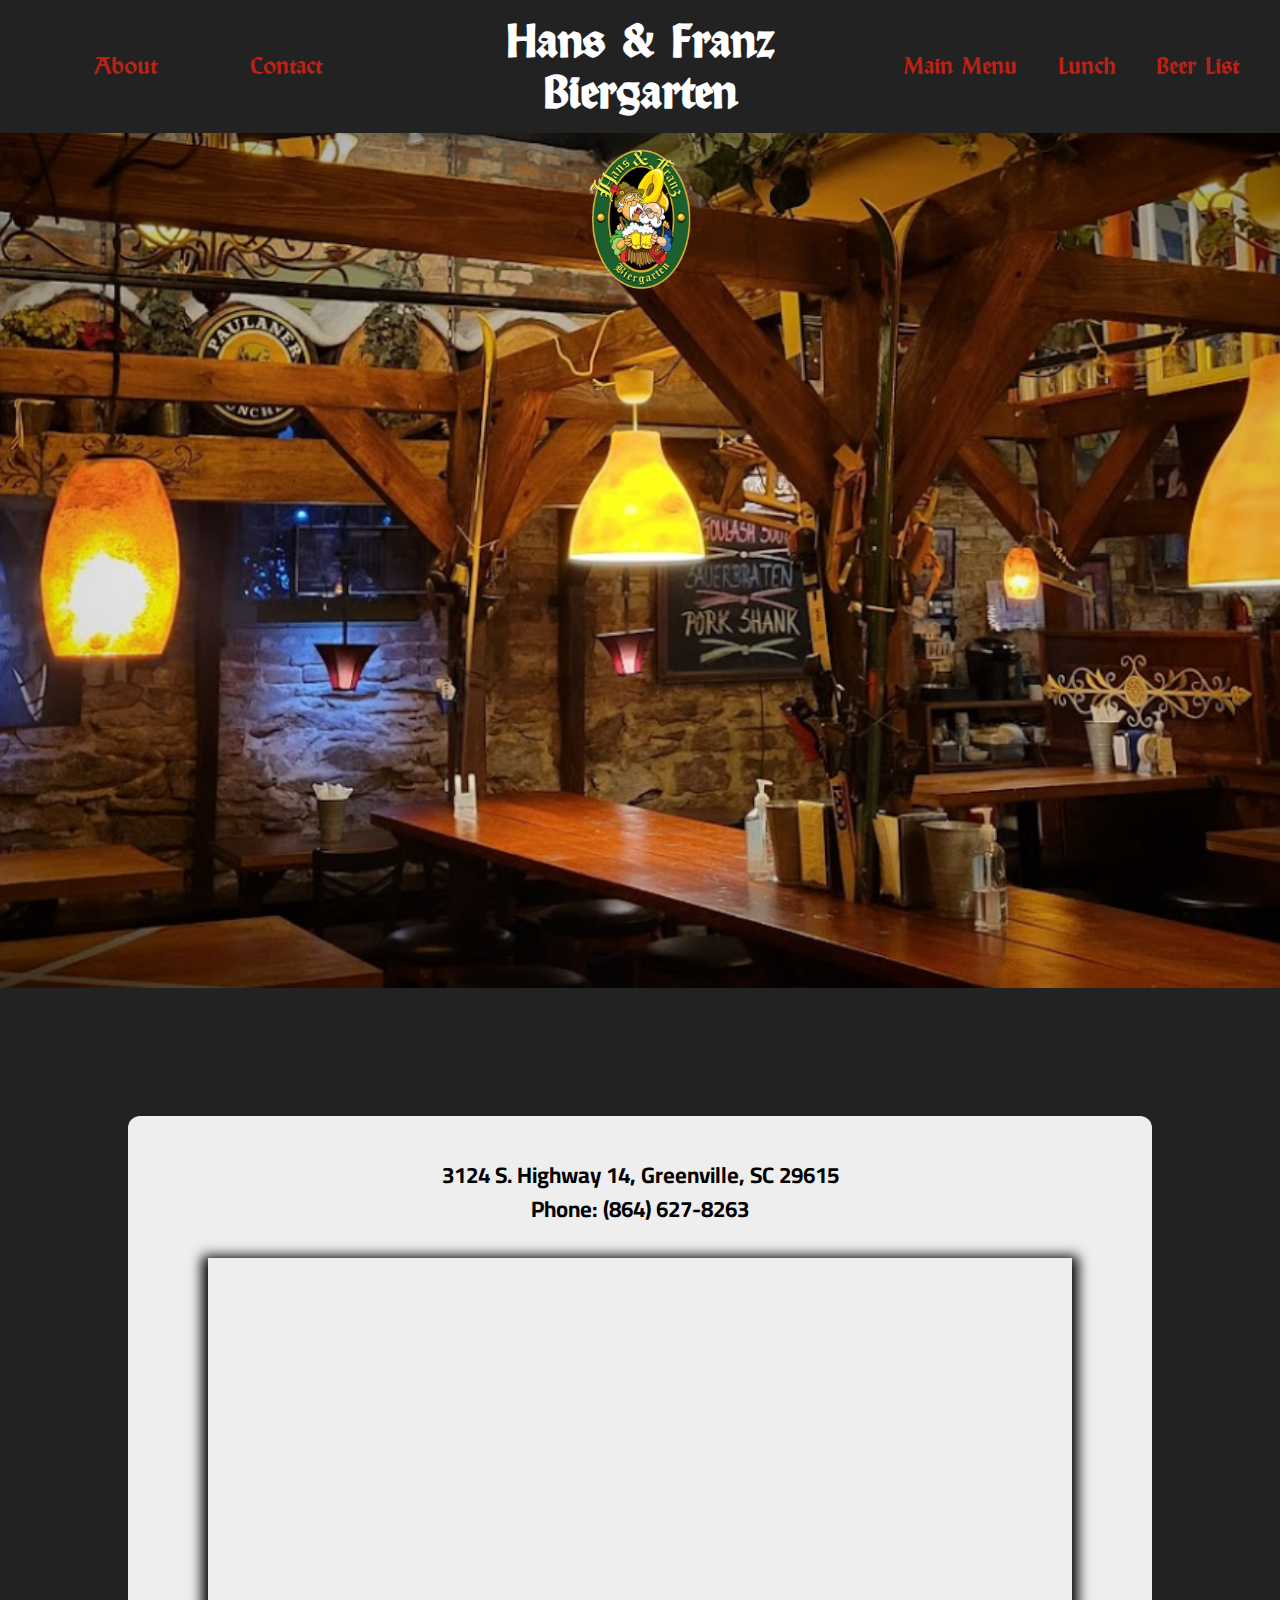
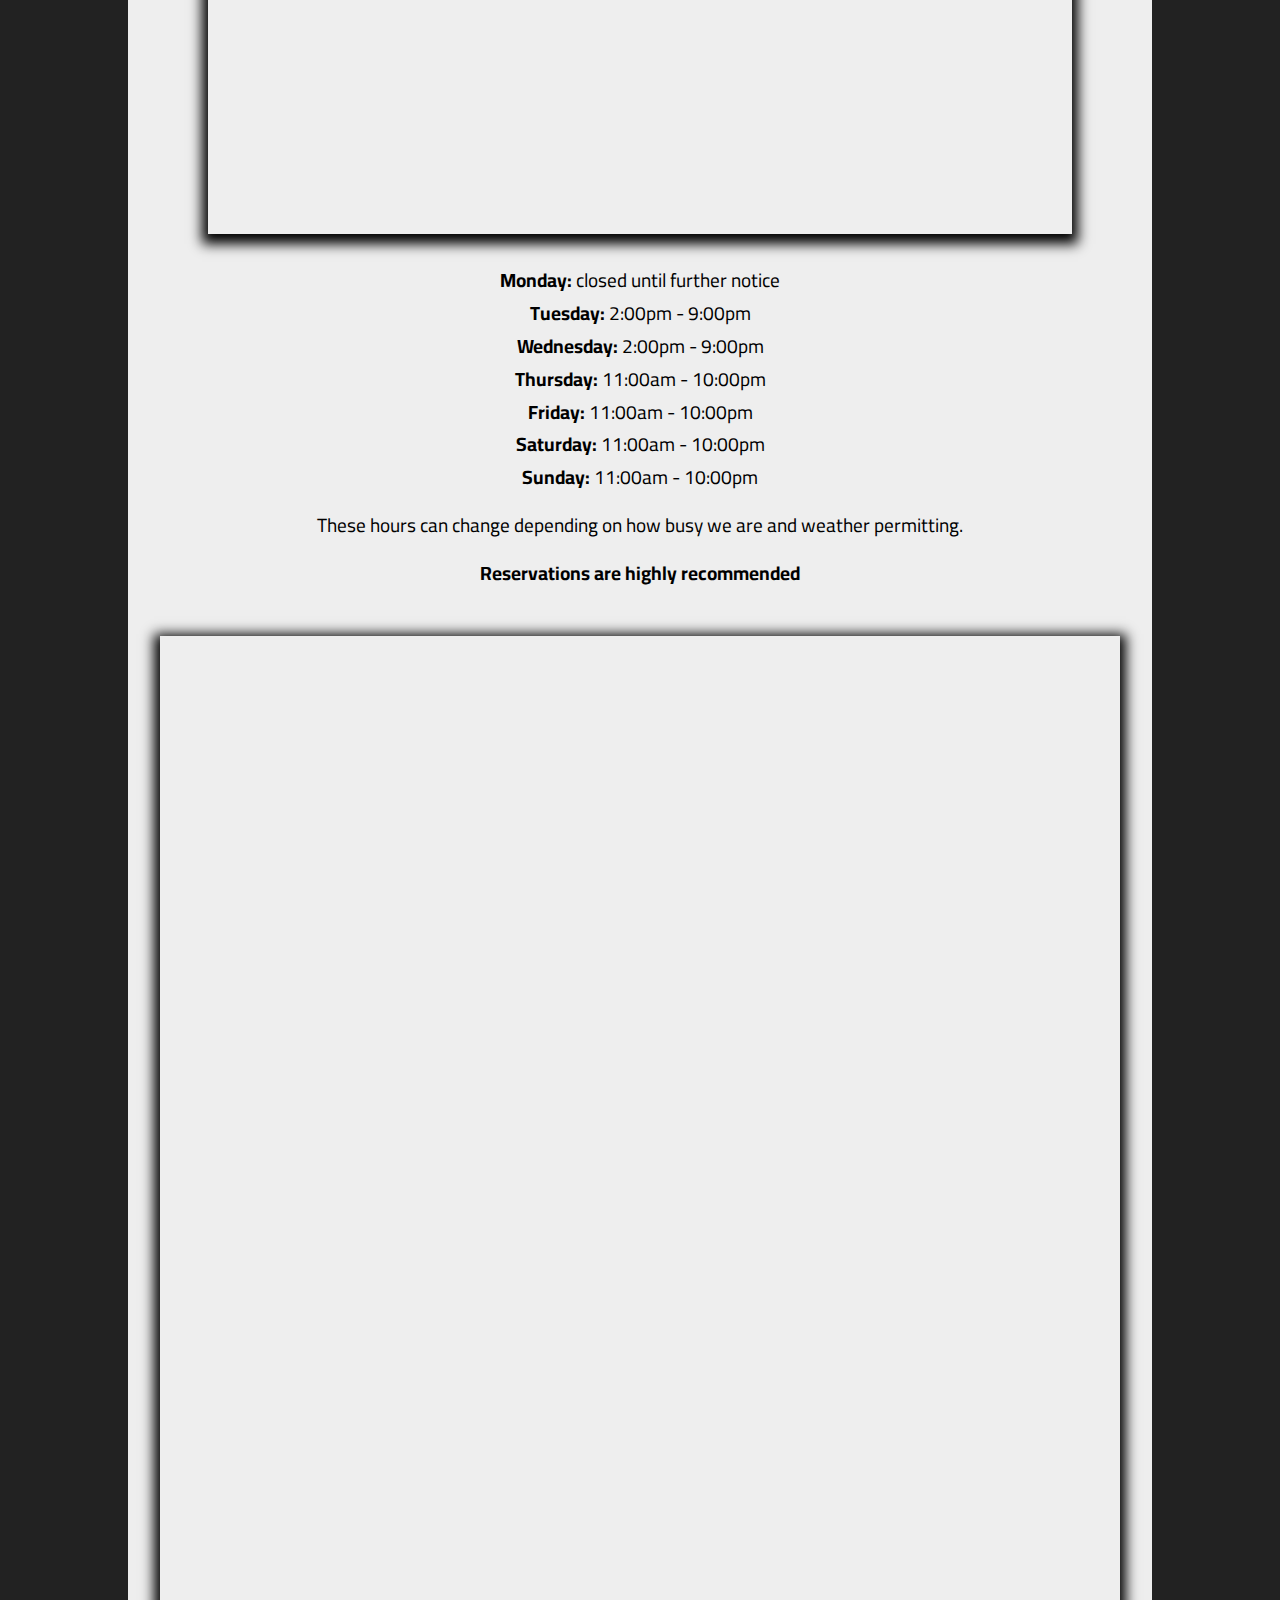
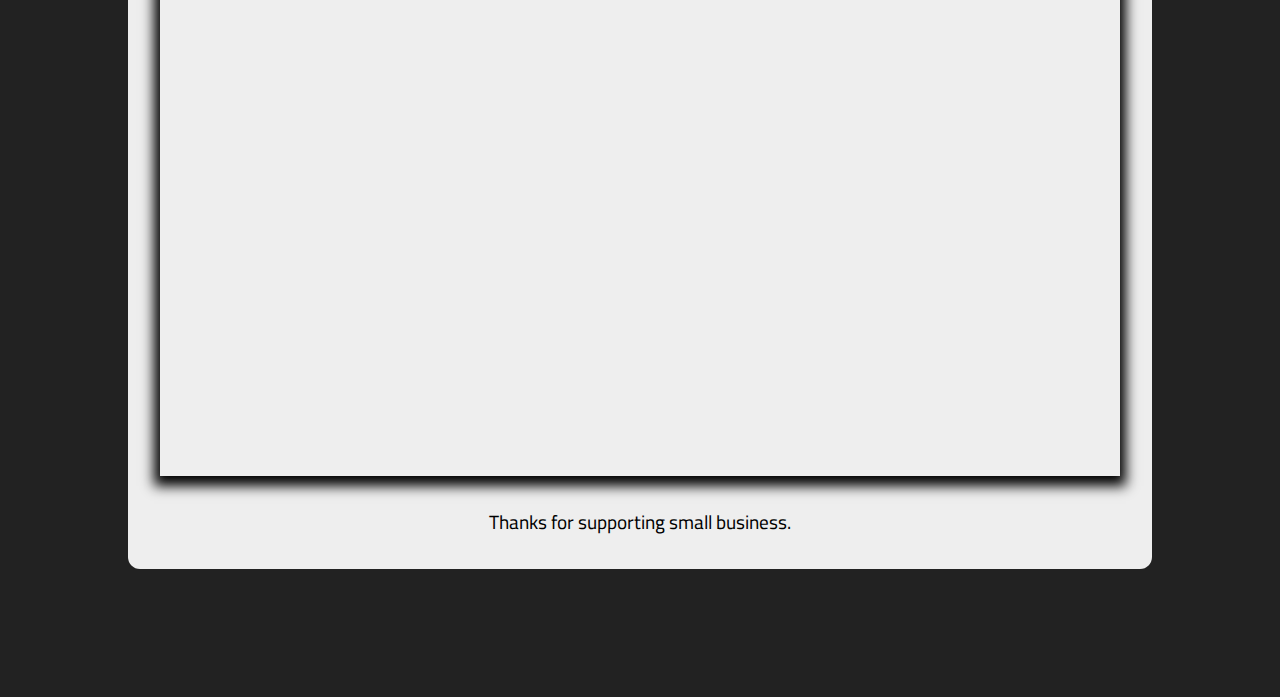
<file: index.html>
<!DOCTYPE html>
<html lang="en">
<head>
  <meta charset="utf-8">
  <meta name="viewport" content="width=device-width, initial-scale=1">
  <title>Hans & Franz Biergarten - German Restaurant - Greenville, SC</title>
  <link rel="stylesheet" type="text/css" href="normalize.css">
  <link rel="stylesheet" type="text/css" href="style.css">

  <!-- fonts -->
  <link rel="preconnect" href="https://fonts.googleapis.com">
  <link rel="preconnect" href="https://fonts.gstatic.com" crossorigin>
  <link href="https://fonts.googleapis.com/css2?family=Germania+One&display=swap" rel="stylesheet">
  <link href="https://fonts.googleapis.com/css2?family=Cairo&display=swap" rel="stylesheet">

  <!-- favicons -->
  <link rel="apple-touch-icon" sizes="180x180" href="/apple-touch-icon.png">
  <link rel="icon" type="image/png" sizes="32x32" href="/favicon-32x32.png">
  <link rel="icon" type="image/png" sizes="16x16" href="/favicon-16x16.png">
  <link rel="manifest" href="/site.webmanifest">
</head>

<body>

  <header class="text-center">
    <section class="nav">
      <div class="nav-left">
        <li><a href="about.html" class="nav-link">About</a></li>
        <li><a href="contact.html" class="nav-link">Contact</a></li>
      </div>
      <div class="nav-center">
        <h1><a href="index.html" class="nav-link nav-home">Hans & Franz Biergarten</a></h1>
      </div>
      <div class="nav-right">
        <li><a href="menu.html" class="nav-link">Main Menu</a></li>
        <li><a href="lunch.html" class="nav-link">Lunch</a></li>
        <li><a href="beer.html" class="nav-link">Beer List</a></li>
      </div>
      <input type="checkbox" id="nav-button">
      <div class="hamburger-lines">
        <span class="line"></span>
        <span class="line"></span>
        <span class="line"></span>
      </div>
    </section>
  </header>


  <main>
    <section class="mobile-nav-wrapper">
      <ul class="mobile-nav-list">
        <li class="mobile-link"><a href="menu.html">Main Menu</a></li>
        <li class="mobile-link"><a href="lunch.html">Lunch</a></li>
        <li class="mobile-link"><a href="beer.html">Beer List</a></li>
        <li class="mobile-link"><a href="contact.html">Contact</a></li>
        <li class="mobile-link"><a href="about.html">About</a></li>
      </ul>
    </section>

    <div class="main-bg">
      <div class="logo-container">
        <img src="img/logo.png" alt="" class="logo">
      </div>
    </div>


    <!-- below the fold section -->

    <section class="home-pg-bottom">
      <div class="contact-wrapper">
        <section class="contact-info">
          <h3 class="text-center mb-0">3124 S. Highway 14, Greenville, SC 29615</h3>
          <h3 class="text-center mt-0 mb-0">Phone: (864) 627-8263</h3>
        </section>


        <!-- Embedded Google Map -->
        <iframe src="https://www.google.com/maps/embed?pb=!1m14!1m8!1m3!1d13097.018830980513!2d-82.2321166!3d34.8498268!3m2!1i1024!2i768!4f13.1!3m3!1m2!1s0x0%3A0x1130a58961c5cf41!2sHans%20%26%20Franz%20Biergarten!5e0!3m2!1sen!2sus!4v1645020295219!5m2!1sen!2sus" style="border:0;" allowfullscreen="" loading="lazy" id="map"></iframe>


        <section class="hours">
          <p class="text-center hours-listing"><span class="bold">Monday:</span> closed until further notice</p>
          <p class="text-center hours-listing"><span class="bold">Tuesday:</span> 2:00pm - 9:00pm</p>
          <p class="text-center hours-listing"><span class="bold">Wednesday:</span> 2:00pm - 9:00pm</p>
          <p class="text-center hours-listing"><span class="bold">Thursday:</span>  11:00am - 10:00pm</p>
          <p class="text-center hours-listing"><span class="bold">Friday:</span>  11:00am - 10:00pm</p>
          <p class="text-center hours-listing"><span class="bold">Saturday:</span>  11:00am - 10:00pm</p>
          <p class="text-center hours-listing"><span class="bold">Sunday:</span> 11:00am - 10:00pm</p>
          <p class="text-center">These hours can change depending on how busy we are and weather permitting.</p>
          <h4 class="text-center bold">Reservations are highly recommended</h4>
        </section>


        <!-- Embedded Facebook page -->
        <section class="facebook-wrapper">
          <iframe src="https://www.facebook.com/plugins/page.php?href=https%3A%2F%2Fwww.facebook.com%2Fbiergartengreenville&tabs=timeline&width=340&height=500&small_header=false&adapt_container_width=true&hide_cover=false&show_facepile=false&appId" style="border:none;overflow:hidden" scrolling="no" frameborder="0" allowfullscreen="true" allow="autoplay; clipboard-write; encrypted-media; picture-in-picture; web-share" id="facebook"></iframe>
        </section>

        <p class="text-center margin-0">Thanks for supporting small business.</p>
      </div>
    </section>

  </main>
  <script src="script.js"></script>
</body>
</html>
</file>
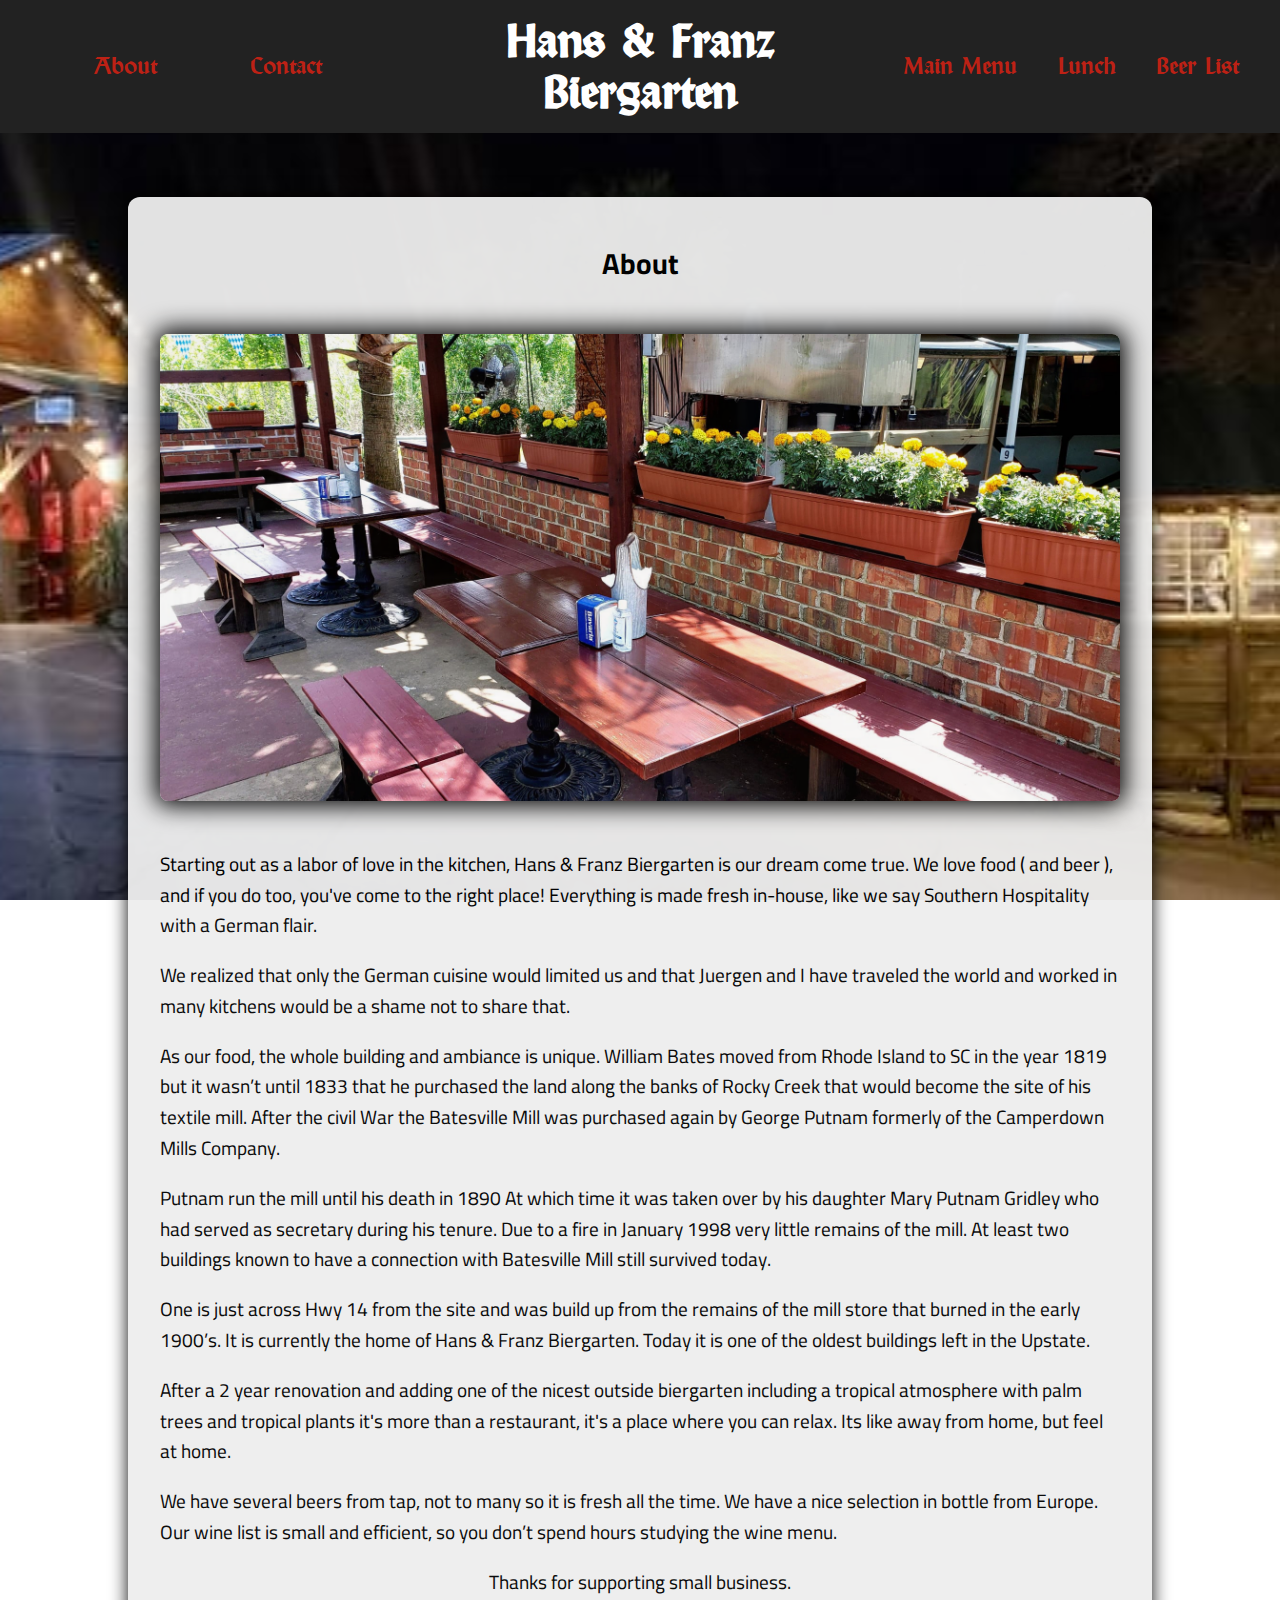
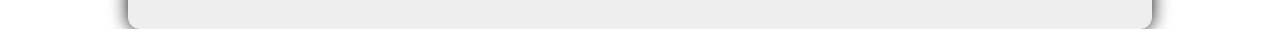
<file: about.html>
<!DOCTYPE html>
<html lang="en">
<head>
  <meta charset="utf-8">
  <meta name="viewport" content="width=device-width, initial-scale=1">
  <title>Our Story - Hans & Franz Biergarten</title>
  <link rel="stylesheet" type="text/css" href="normalize.css">
  <link rel="stylesheet" type="text/css" href="style.css">

  <!-- fonts -->
  <link rel="preconnect" href="https://fonts.googleapis.com">
  <link rel="preconnect" href="https://fonts.gstatic.com" crossorigin>
  <link href="https://fonts.googleapis.com/css2?family=Germania+One&display=swap" rel="stylesheet">
  <link href="https://fonts.googleapis.com/css2?family=Cairo&display=swap" rel="stylesheet">

  <!-- favicons -->
  <link rel="apple-touch-icon" sizes="180x180" href="/apple-touch-icon.png">
  <link rel="icon" type="image/png" sizes="32x32" href="/favicon-32x32.png">
  <link rel="icon" type="image/png" sizes="16x16" href="/favicon-16x16.png">
  <link rel="manifest" href="/site.webmanifest">
</head>

<body class="about-bg">

  <header class="text-center">
    <section class="nav">
      <div class="nav-left">
        <li><a href="about.html" class="nav-link">About</a></li>
        <li><a href="contact.html" class="nav-link">Contact</a></li>
      </div>
      <div class="nav-center">
        <h1><a href="index.html" class="nav-link nav-home">Hans & Franz Biergarten</a></h1>
      </div>
      <div class="nav-right">
        <li><a href="menu.html" class="nav-link">Main Menu</a></li>
        <li><a href="lunch.html" class="nav-link">Lunch</a></li>
        <li><a href="beer.html" class="nav-link">Beer List</a></li>
      </div>
      <input type="checkbox" id="nav-button">
      <div class="hamburger-lines">
        <span class="line"></span>
        <span class="line"></span>
        <span class="line"></span>
      </div>
    </section>
  </header>


  <main>
    <section class="mobile-nav-wrapper">
      <ul class="mobile-nav-list">
        <li class="mobile-link"><a href="menu.html">Main Menu</a></li>
        <li class="mobile-link"><a href="lunch.html">Lunch</a></li>
        <li class="mobile-link"><a href="beer.html">Beer List</a></li>
        <li class="mobile-link"><a href="contact.html">Contact</a></li>
        <li class="mobile-link"><a href="about.html">About</a></li>
      </ul>
    </section>

    <div class="about-wrapper">
      <h2 class="text-center">About</h2>

      <img src="img/outside.jpg" alt="">

      <p>Starting out as a labor of love in the kitchen, Hans & Franz Biergarten is our dream come true. We love food ( and beer ), and if you do too, you've come to the right place! Everything is made fresh in-house, like we say Southern Hospitality with a German flair.</p>

      <p>We realized that only the German cuisine would limited us and that Juergen and I have traveled the world and worked in many kitchens would be a shame not to share that.</p>

      <p>As our food, the whole building and ambiance is unique. William Bates moved from Rhode Island to SC in the year 1819 but it wasn’t until 1833 that he purchased the land along the banks of Rocky Creek that would become the site of his textile mill. After the civil War the Batesville Mill was purchased again by George Putnam formerly of the Camperdown Mills Company.</p>

      <p>Putnam run the mill until his death in 1890 At which time it was taken over by his daughter Mary Putnam Gridley who had served as secretary during his tenure. Due to a fire in January 1998 very little remains of the mill. At least two buildings known to have a connection with Batesville Mill still survived today.</p>

      <p>One is just across Hwy 14 from the site and was build  up from the remains of the mill store that burned in the early 1900’s. It is currently the home of Hans & Franz Biergarten. Today it is one of the oldest buildings  left in the Upstate.</p>

      <p>After a 2 year renovation and adding one of the nicest outside biergarten including a tropical atmosphere with palm trees and tropical plants it's more than a restaurant, it's a place where you can relax. Its like away from home, but feel at home.</p>

      <p>We have several beers from tap, not to many so it is fresh all the time. We have a nice selection in bottle from Europe. Our wine list is small and efficient, so you don’t spend hours studying the wine menu.</p>

      <p class="text-center margin-0">Thanks for supporting small business.</p>
    </div>
  </main>
  <script src="script.js"></script>
</body>
</html>
</file>
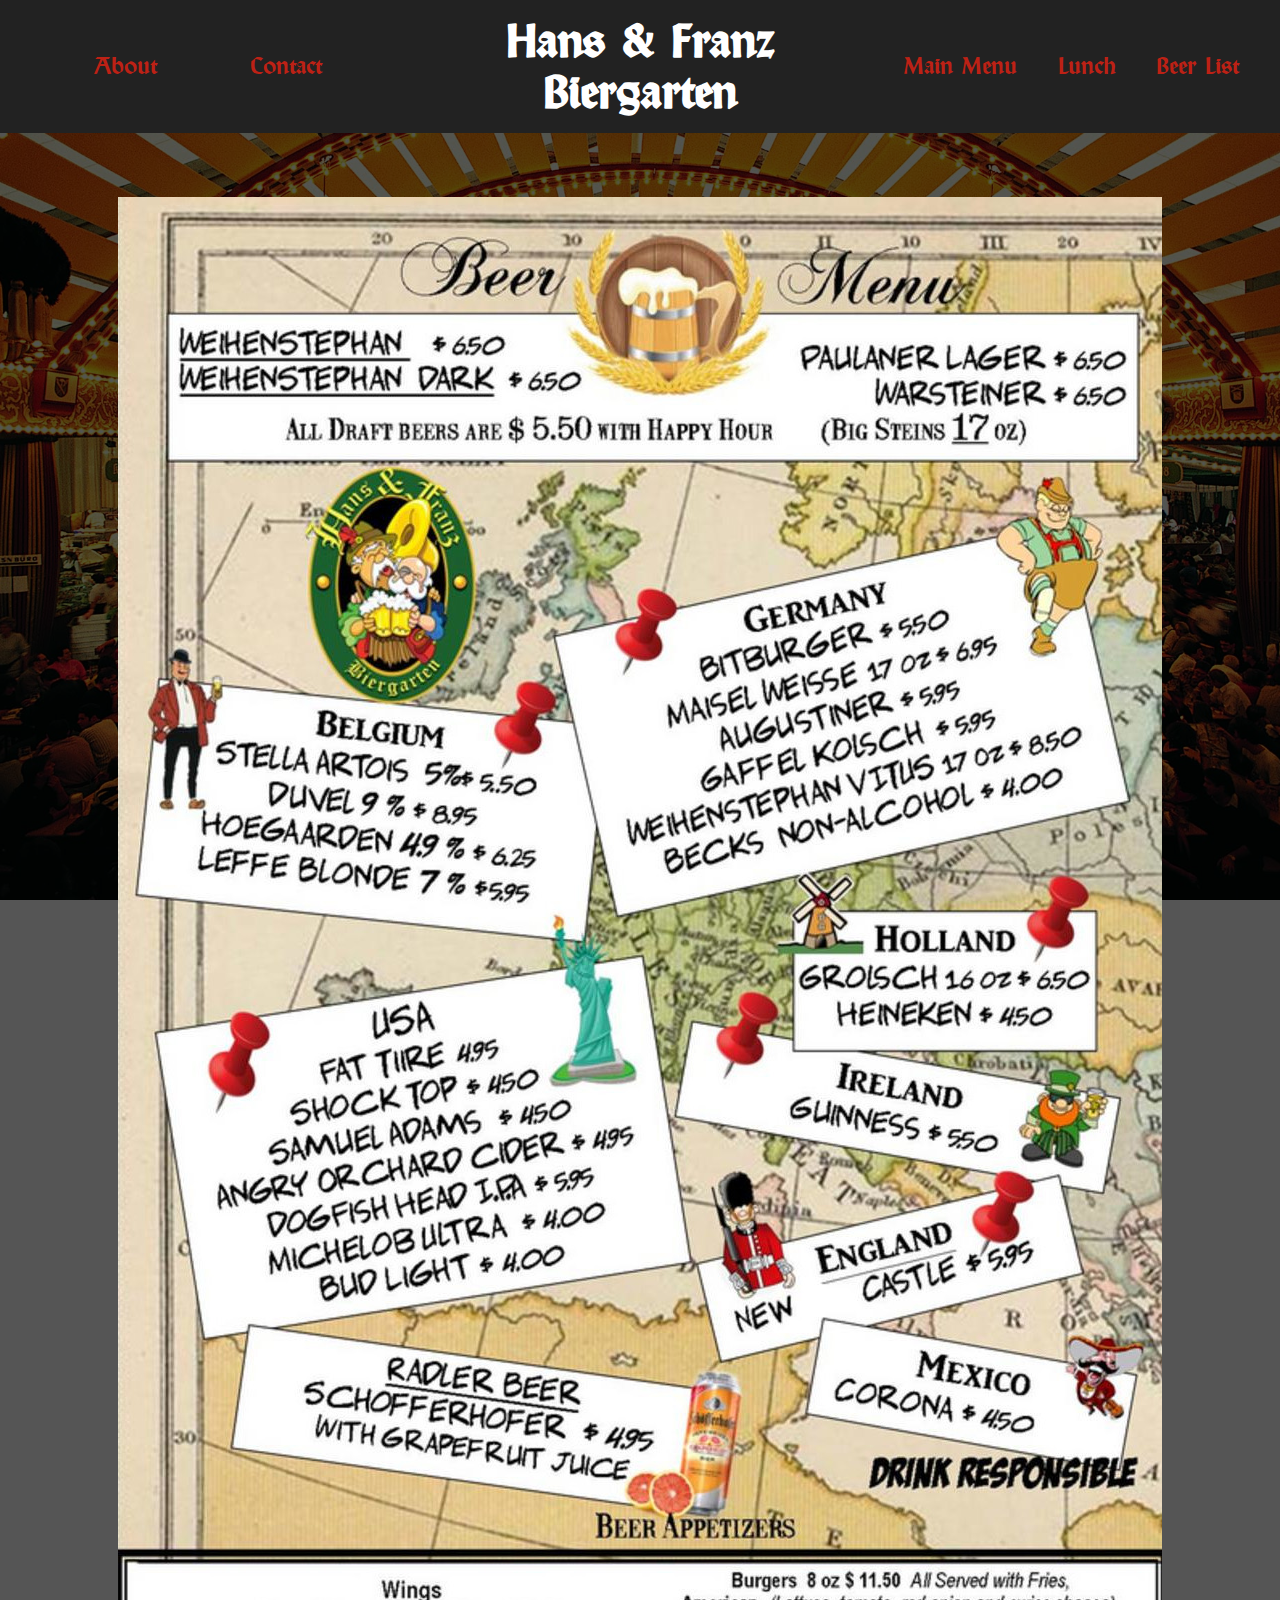
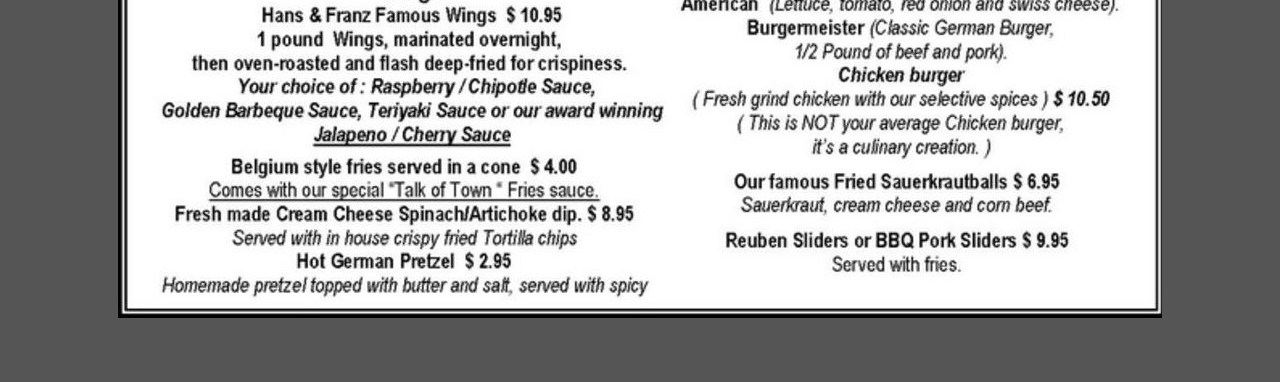
<file: beer.html>
<!DOCTYPE html>
<html lang="en">
<head>
  <meta charset="utf-8">
  <meta name="viewport" content="width=device-width, initial-scale=1">
  <title>Our Beer List - Hans & Franz Biergarten</title>
  <link rel="stylesheet" type="text/css" href="normalize.css">
  <link rel="stylesheet" type="text/css" href="style.css">

  <!-- fonts -->
  <link rel="preconnect" href="https://fonts.googleapis.com">
  <link rel="preconnect" href="https://fonts.gstatic.com" crossorigin>
  <link href="https://fonts.googleapis.com/css2?family=Germania+One&display=swap" rel="stylesheet">

  <!-- favicons -->
  <link rel="apple-touch-icon" sizes="180x180" href="/apple-touch-icon.png">
  <link rel="icon" type="image/png" sizes="32x32" href="/favicon-32x32.png">
  <link rel="icon" type="image/png" sizes="16x16" href="/favicon-16x16.png">
  <link rel="manifest" href="/site.webmanifest">
</head>

<body class="beer-body">

  <header class="text-center">
    <section class="nav">
      <div class="nav-left">
        <li><a href="about.html" class="nav-link">About</a></li>
        <li><a href="contact.html" class="nav-link">Contact</a></li>
      </div>
      <div class="nav-center">
        <h1><a href="index.html" class="nav-link nav-home">Hans & Franz Biergarten</a></h1>
      </div>
      <div class="nav-right">
        <li><a href="menu.html" class="nav-link">Main Menu</a></li>
        <li><a href="lunch.html" class="nav-link">Lunch</a></li>
        <li><a href="beer.html" class="nav-link">Beer List</a></li>
      </div>
      <input type="checkbox" id="nav-button">
      <div class="hamburger-lines">
        <span class="line"></span>
        <span class="line"></span>
        <span class="line"></span>
      </div>
    </section>
  </header>


  <main>
    <section class="mobile-nav-wrapper">
      <ul class="mobile-nav-list">
        <li class="mobile-link"><a href="menu.html">Main Menu</a></li>
        <li class="mobile-link"><a href="lunch.html">Lunch</a></li>
        <li class="mobile-link"><a href="beer.html">Beer List</a></li>
        <li class="mobile-link"><a href="contact.html">Contact</a></li>
        <li class="mobile-link"><a href="about.html">About</a></li>
      </ul>
    </section>

    <section class="beer-list-pic">
      <img src="img/beer-list.jpeg" alt="">
    </section>
  </main>
  <script src="script.js"></script>
</body>
</html>
</file>
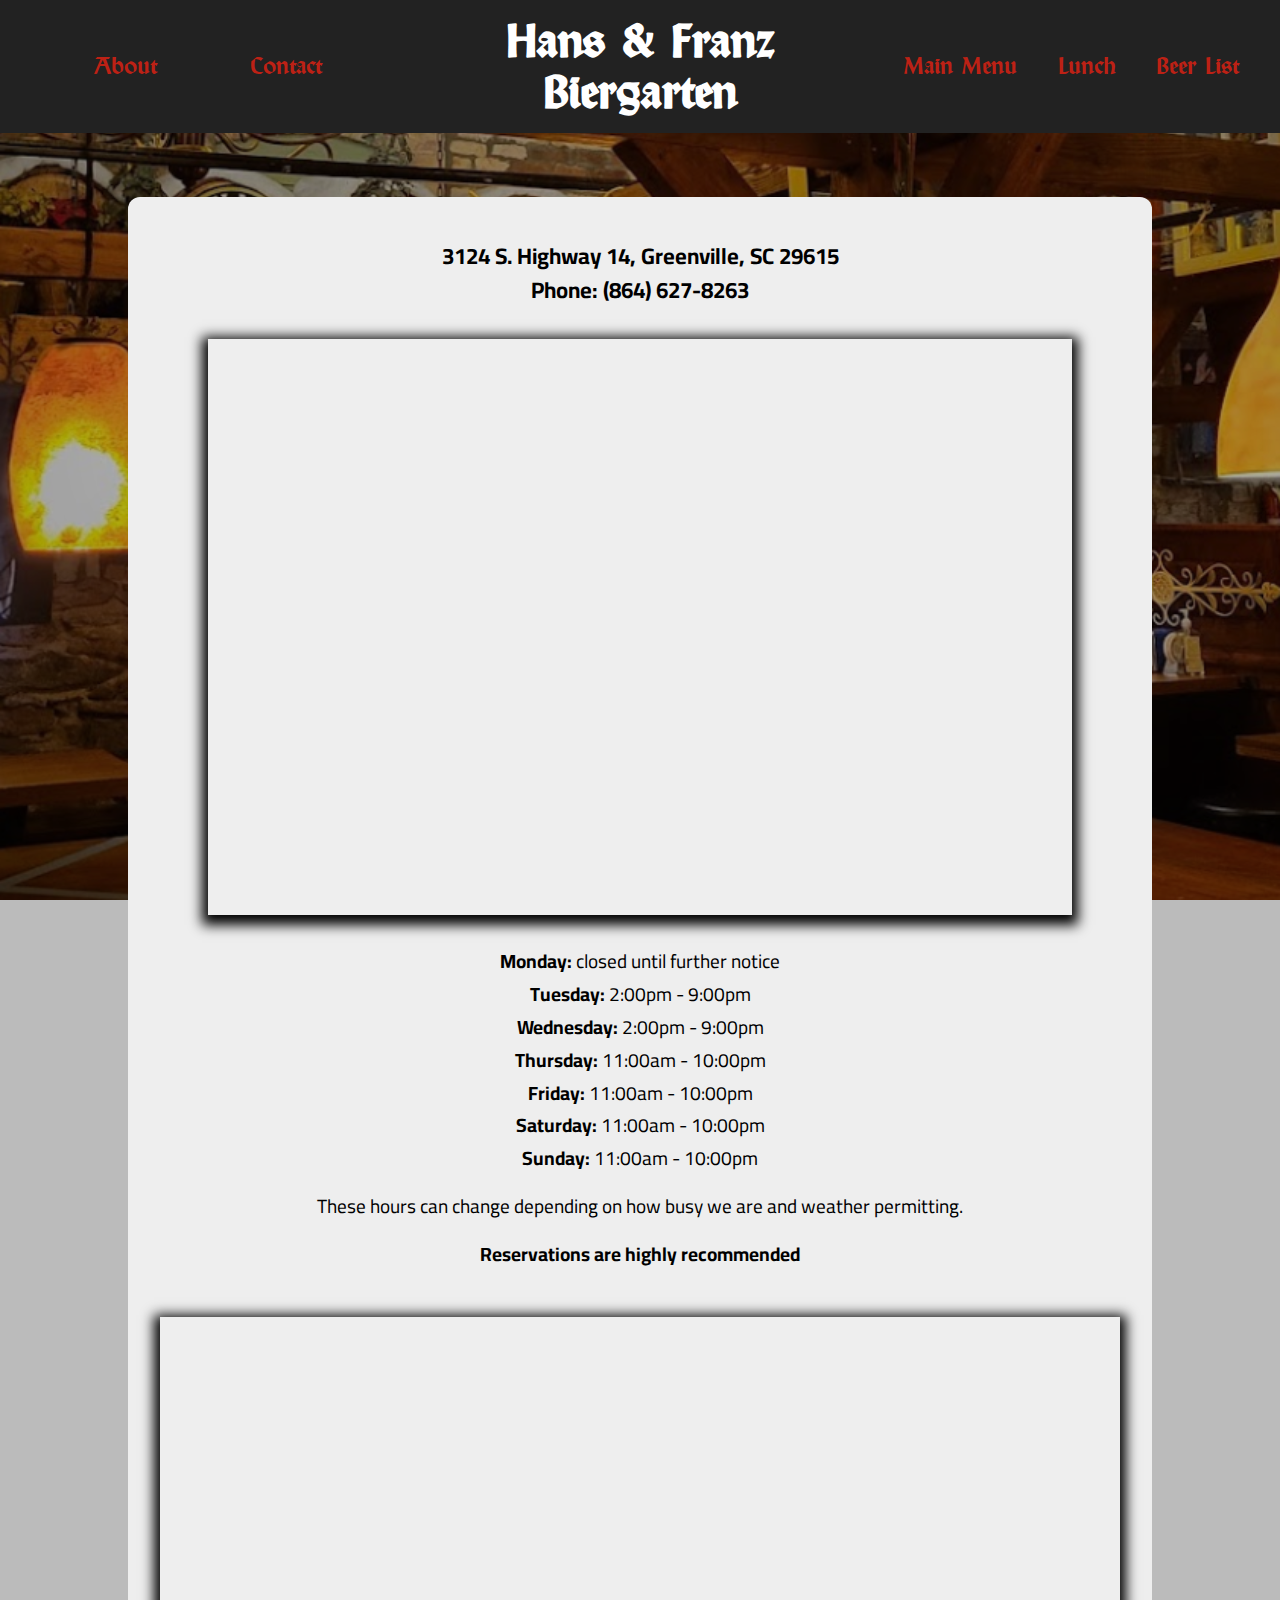
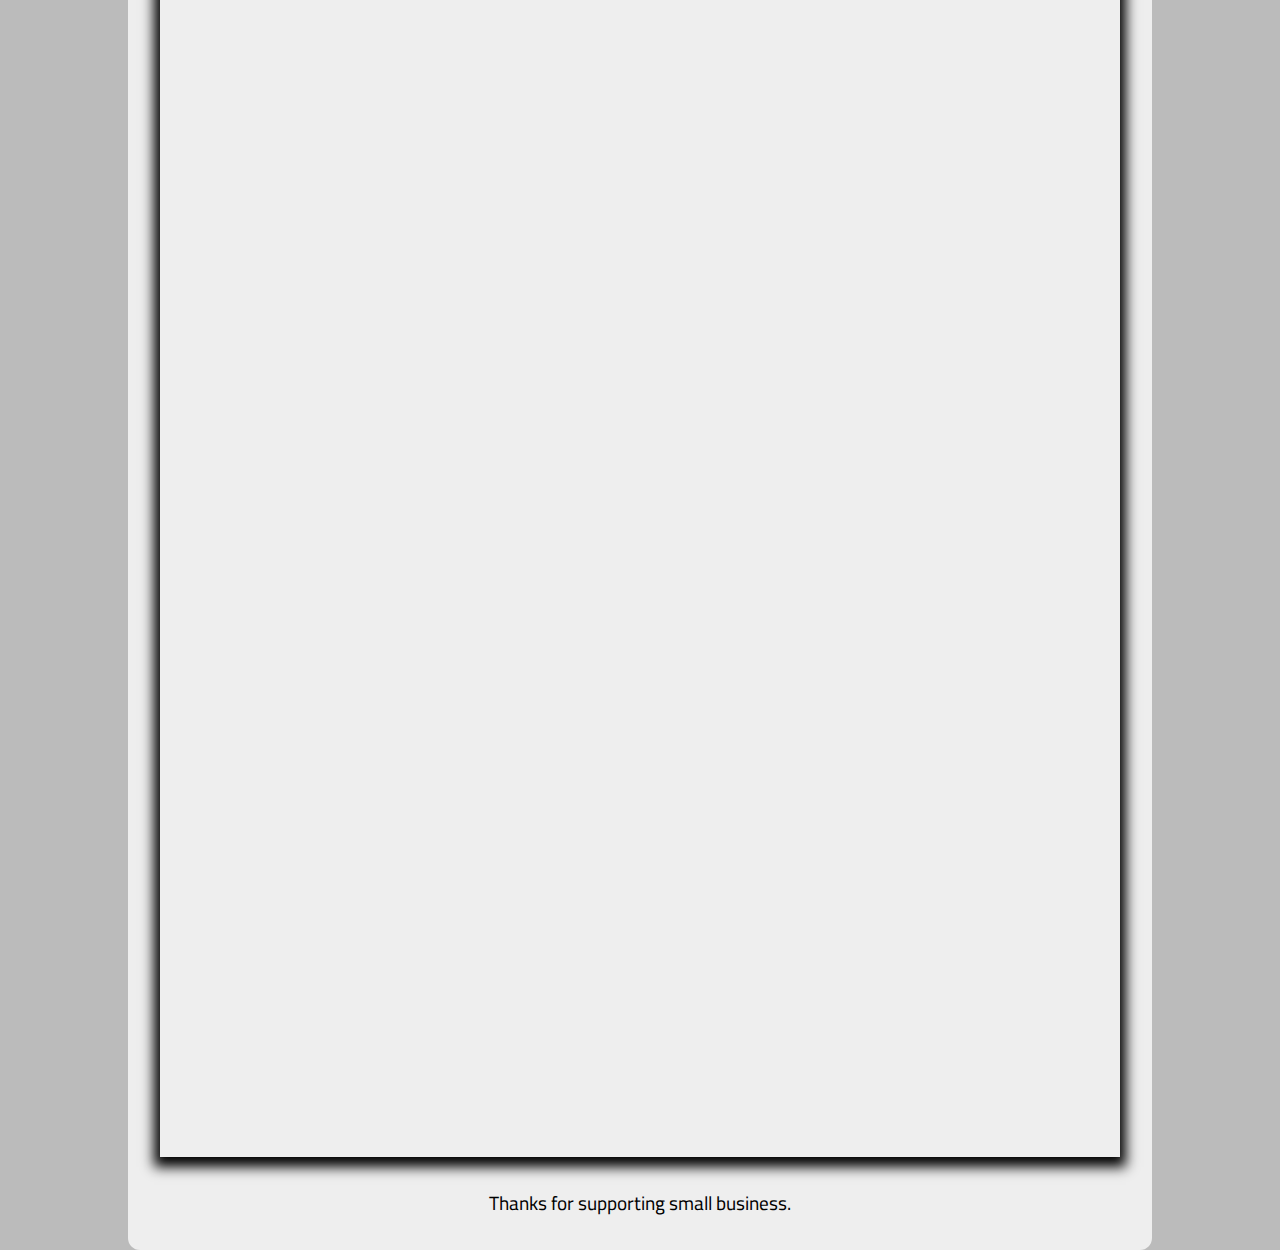
<file: contact.html>
<!DOCTYPE html>
<html lang="en">
<head>
  <meta charset="utf-8">
  <meta name="viewport" content="width=device-width, initial-scale=1">
  <title>Hours, location and contact info - Hans & Franz Biergarten</title>
  <link rel="stylesheet" type="text/css" href="normalize.css">
  <link rel="stylesheet" type="text/css" href="style.css">

  <!-- fonts -->
  <link rel="preconnect" href="https://fonts.googleapis.com">
  <link rel="preconnect" href="https://fonts.gstatic.com" crossorigin>
  <link href="https://fonts.googleapis.com/css2?family=Germania+One&display=swap" rel="stylesheet">
  <link href="https://fonts.googleapis.com/css2?family=Cairo&display=swap" rel="stylesheet">

  <!-- favicons -->
  <link rel="apple-touch-icon" sizes="180x180" href="/apple-touch-icon.png">
  <link rel="icon" type="image/png" sizes="32x32" href="/favicon-32x32.png">
  <link rel="icon" type="image/png" sizes="16x16" href="/favicon-16x16.png">
  <link rel="manifest" href="/site.webmanifest">
</head>

<body class="contact-bg">

  <header class="text-center">
    <section class="nav">
      <div class="nav-left">
        <li><a href="about.html" class="nav-link">About</a></li>
        <li><a href="contact.html" class="nav-link">Contact</a></li>
      </div>
      <div class="nav-center">
        <h1><a href="index.html" class="nav-link nav-home">Hans & Franz Biergarten</a></h1>
      </div>
      <div class="nav-right">
        <li><a href="menu.html" class="nav-link">Main Menu</a></li>
        <li><a href="lunch.html" class="nav-link">Lunch</a></li>
        <li><a href="beer.html" class="nav-link">Beer List</a></li>
      </div>
      <input type="checkbox" id="nav-button">
      <div class="hamburger-lines">
        <span class="line"></span>
        <span class="line"></span>
        <span class="line"></span>
      </div>
    </section>
  </header>


  <main>
    <section class="mobile-nav-wrapper">
      <ul class="mobile-nav-list">
        <li class="mobile-link"><a href="menu.html">Main Menu</a></li>
        <li class="mobile-link"><a href="lunch.html">Lunch</a></li>
        <li class="mobile-link"><a href="beer.html">Beer List</a></li>
        <li class="mobile-link"><a href="contact.html">Contact</a></li>
        <li class="mobile-link"><a href="about.html">About</a></li>
      </ul>
    </section>

    <div class="contact-wrapper">
      <section class="contact-info">
        <h3 class="text-center mb-0">3124 S. Highway 14, Greenville, SC 29615</h3>
        <h3 class="text-center mt-0 mb-0">Phone: (864) 627-8263</h3>
      </section>


      <!-- Embedded Google Map -->
      <iframe src="https://www.google.com/maps/embed?pb=!1m14!1m8!1m3!1d13097.018830980513!2d-82.2321166!3d34.8498268!3m2!1i1024!2i768!4f13.1!3m3!1m2!1s0x0%3A0x1130a58961c5cf41!2sHans%20%26%20Franz%20Biergarten!5e0!3m2!1sen!2sus!4v1645020295219!5m2!1sen!2sus" style="border:0;" allowfullscreen="" loading="lazy" id="map"></iframe>


      <section class="hours">
        <p class="text-center hours-listing"><span class="bold">Monday:</span> closed until further notice</p>
        <p class="text-center hours-listing"><span class="bold">Tuesday:</span> 2:00pm - 9:00pm</p>
        <p class="text-center hours-listing"><span class="bold">Wednesday:</span> 2:00pm - 9:00pm</p>
        <p class="text-center hours-listing"><span class="bold">Thursday:</span>  11:00am - 10:00pm</p>
        <p class="text-center hours-listing"><span class="bold">Friday:</span>  11:00am - 10:00pm</p>
        <p class="text-center hours-listing"><span class="bold">Saturday:</span>  11:00am - 10:00pm</p>
        <p class="text-center hours-listing"><span class="bold">Sunday:</span> 11:00am - 10:00pm</p>
        <p class="text-center">These hours can change depending on how busy we are and weather permitting.</p>
        <h4 class="text-center bold">Reservations are highly recommended</h4>
      </section>


      <!-- Embedded Facebook page -->
      <section class="facebook-wrapper">
        <iframe src="https://www.facebook.com/plugins/page.php?href=https%3A%2F%2Fwww.facebook.com%2Fbiergartengreenville&tabs=timeline&width=340&height=500&small_header=false&adapt_container_width=true&hide_cover=false&show_facepile=false&appId" style="border:none;overflow:hidden" scrolling="no" frameborder="0" allowfullscreen="true" allow="autoplay; clipboard-write; encrypted-media; picture-in-picture; web-share" id="facebook"></iframe>
      </section>

      <p class="text-center margin-0">Thanks for supporting small business.</p>
    </div>


  </main>
  <script src="script.js"></script>
</body>
</html>
</file>
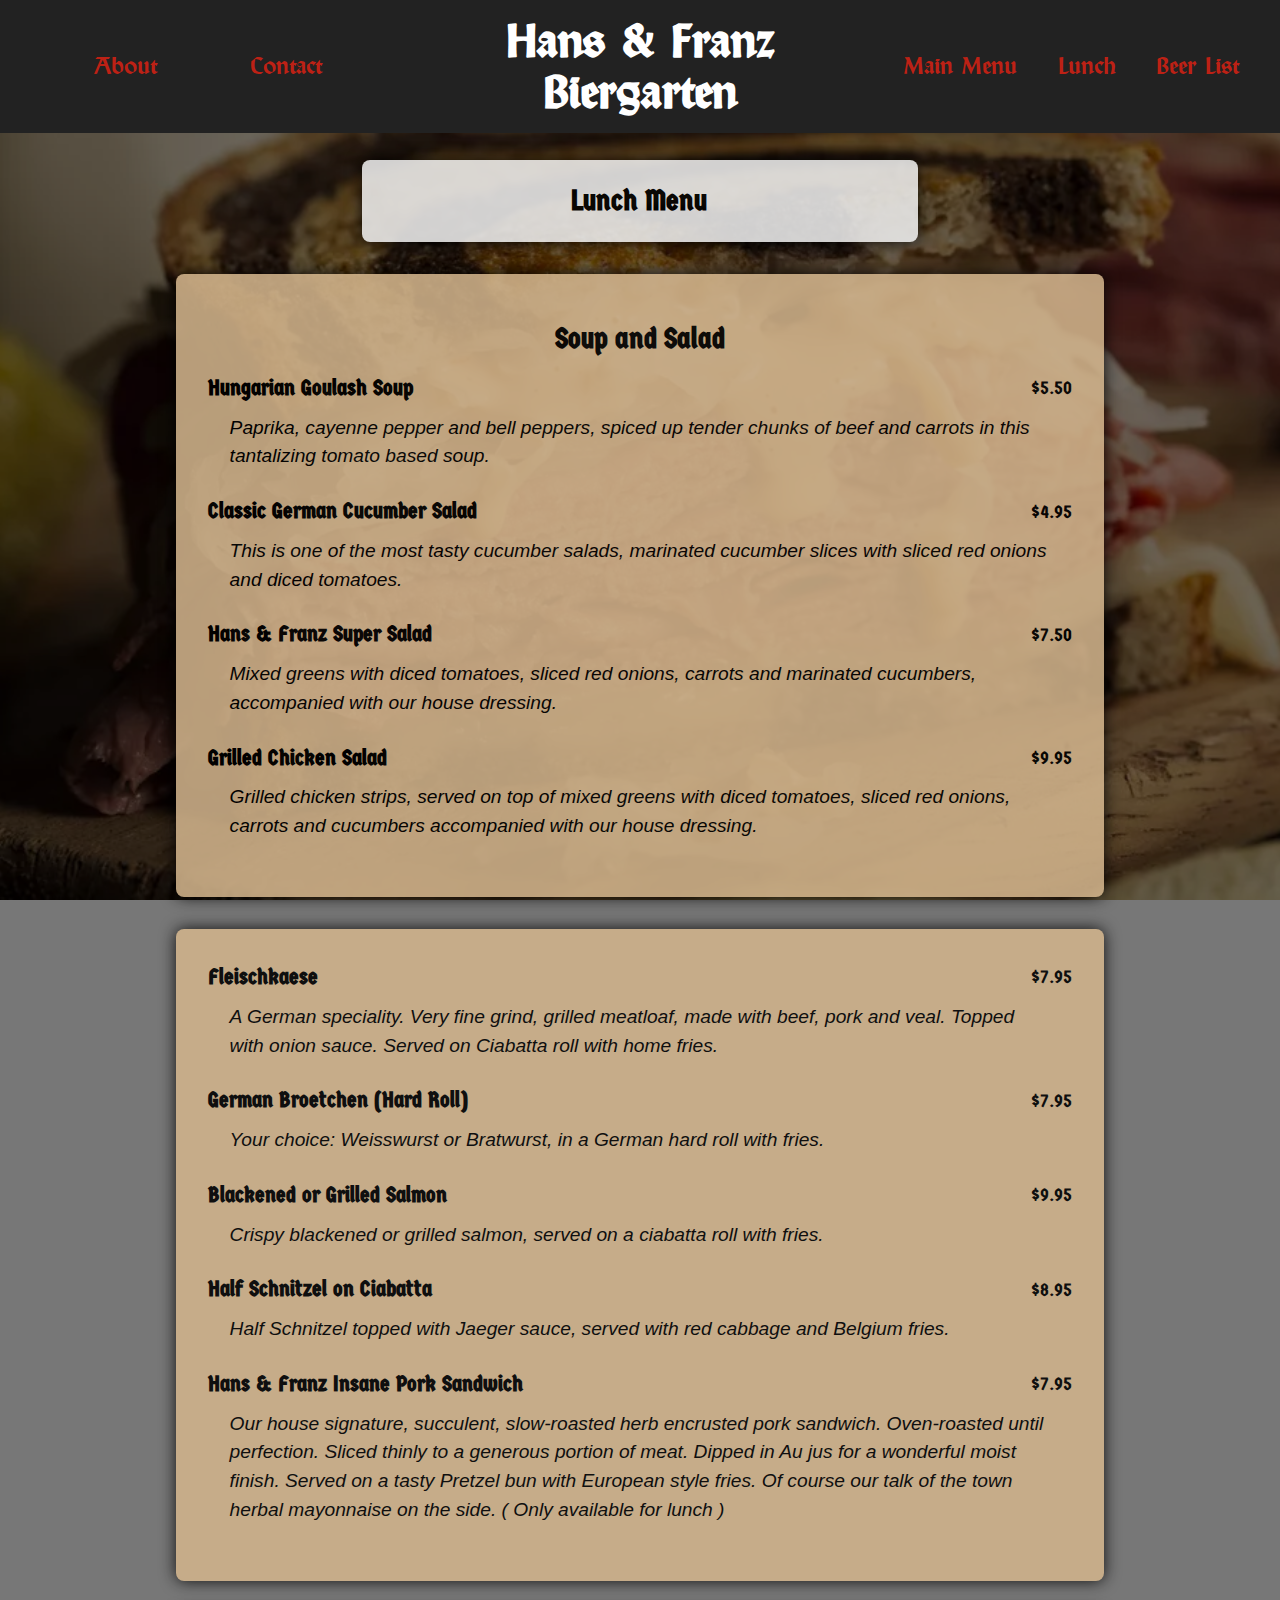
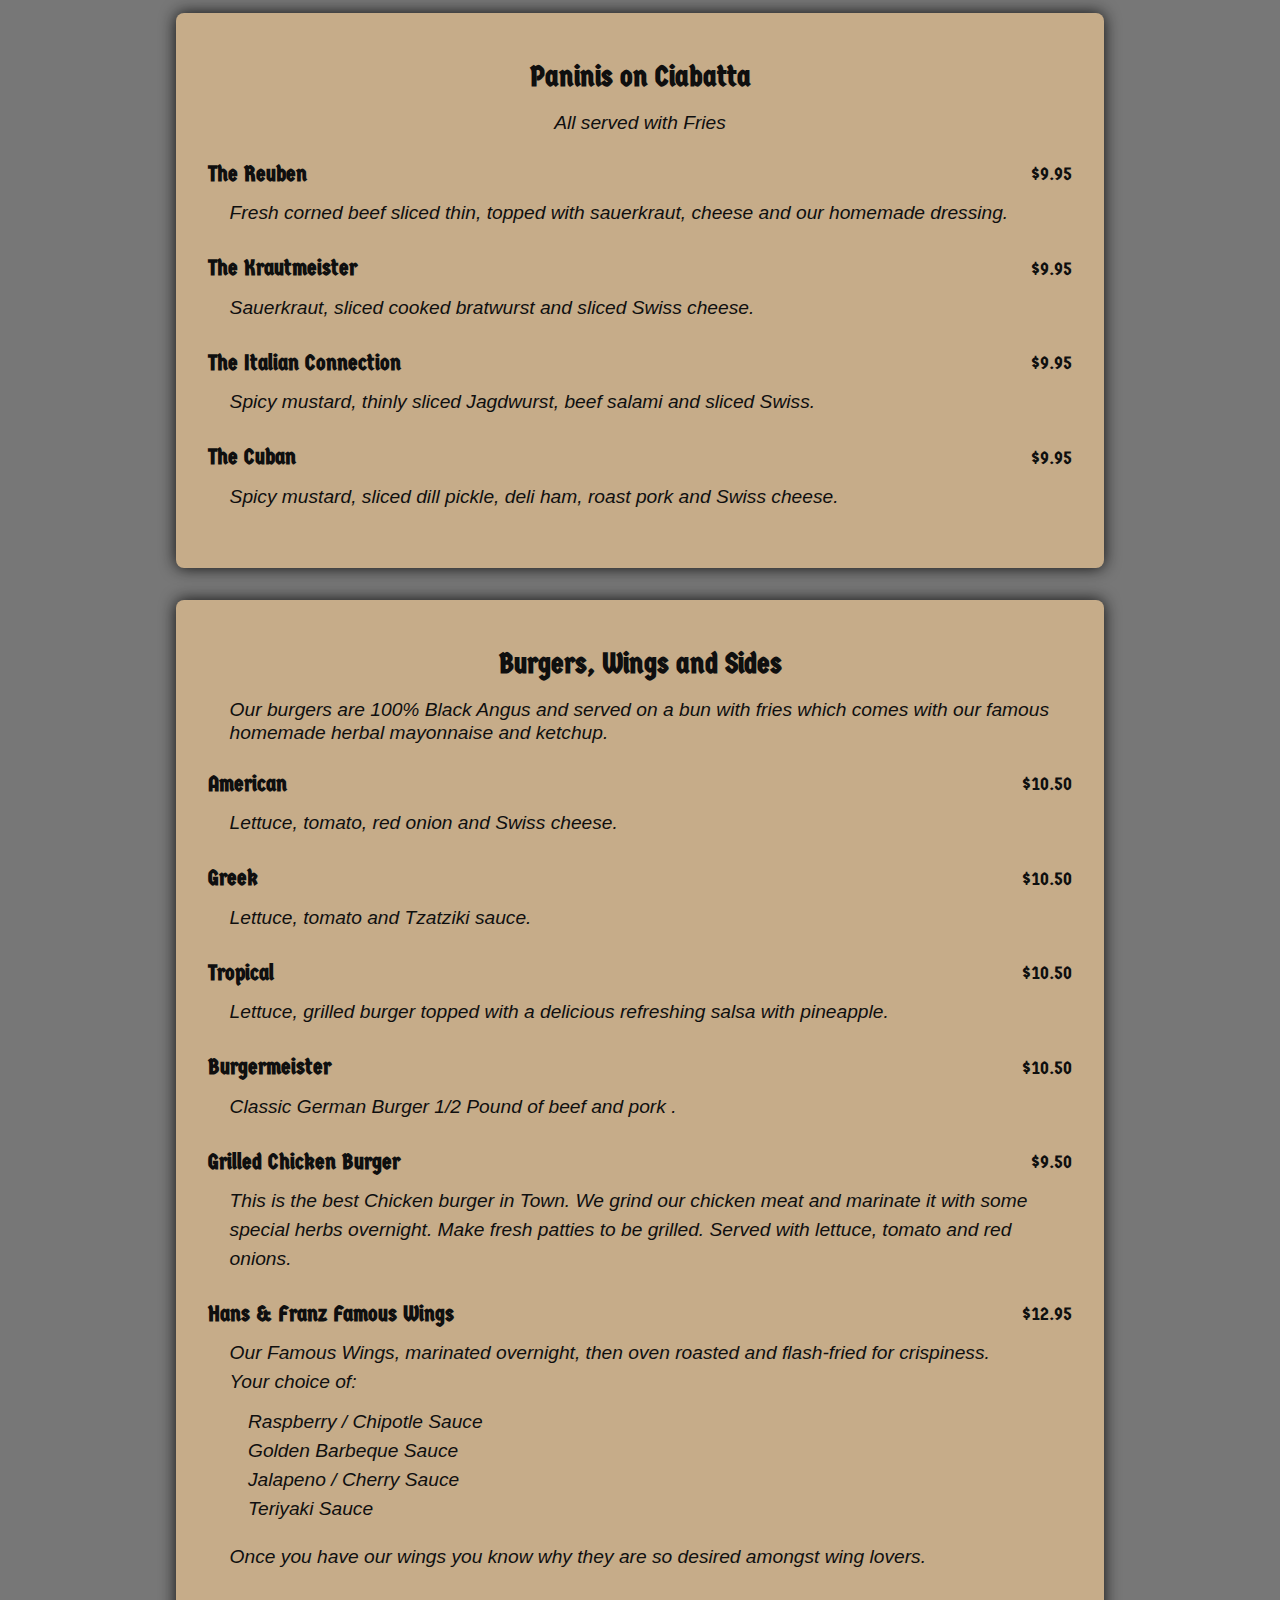
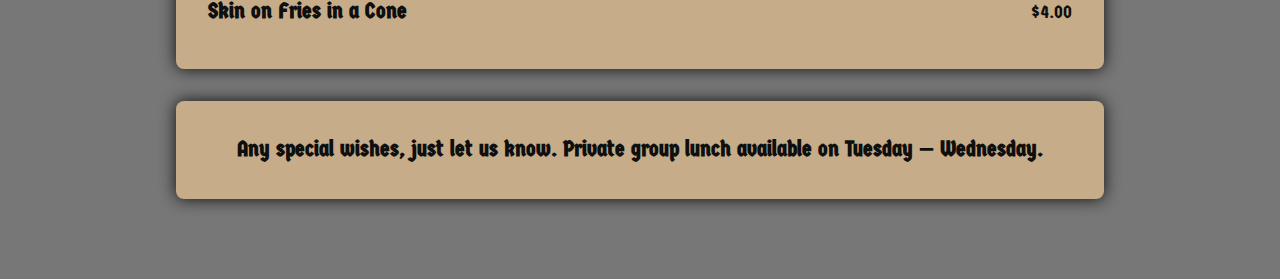
<file: lunch.html>
<!DOCTYPE html>
<html lang="en">
<head>
  <meta charset="utf-8">
  <meta name="viewport" content="width=device-width, initial-scale=1">
  <title>Lunch Menu - Hans & Franz Biergarten</title>
  <link rel="stylesheet" type="text/css" href="normalize.css">
  <link rel="stylesheet" type="text/css" href="style.css">

  <!-- fonts -->
  <link rel="preconnect" href="https://fonts.googleapis.com">
  <link rel="preconnect" href="https://fonts.gstatic.com" crossorigin>
  <link href="https://fonts.googleapis.com/css2?family=Germania+One&display=swap" rel="stylesheet">

  <!-- favicons -->
  <link rel="apple-touch-icon" sizes="180x180" href="/apple-touch-icon.png">
  <link rel="icon" type="image/png" sizes="32x32" href="/favicon-32x32.png">
  <link rel="icon" type="image/png" sizes="16x16" href="/favicon-16x16.png">
  <link rel="manifest" href="/site.webmanifest">
</head>

<body class="lunch-menu-body">

  <header class="text-center fixed">
    <section class="nav">
      <div class="nav-left">
        <li><a href="about.html" class="nav-link">About</a></li>
        <li><a href="contact.html" class="nav-link">Contact</a></li>
      </div>
      <div class="nav-center">
        <h1><a href="index.html" class="nav-link nav-home">Hans & Franz Biergarten</a></h1>
      </div>
      <div class="nav-right">
        <li><a href="menu.html" class="nav-link">Main Menu</a></li>
        <li><a href="lunch.html" class="nav-link">Lunch</a></li>
        <li><a href="beer.html" class="nav-link">Beer List</a></li>
      </div>
      <input type="checkbox" id="nav-button">
      <div class="hamburger-lines">
        <span class="line"></span>
        <span class="line"></span>
        <span class="line"></span>
      </div>
    </section>
  </header>


  <main>
    <section class="mobile-nav-wrapper">
      <ul class="mobile-nav-list">
        <li class="mobile-link"><a href="menu.html">Main Menu</a></li>
        <li class="mobile-link"><a href="lunch.html">Lunch</a></li>
        <li class="mobile-link"><a href="beer.html">Beer List</a></li>
        <li class="mobile-link"><a href="contact.html">Contact</a></li>
        <li class="mobile-link"><a href="about.html">About</a></li>
      </ul>
    </section>

    <div class="menu-wrapper">
      <section class="menu">
        <section class="menu-header">
          <h2 class="text-center">Lunch Menu</h2>
        </section>


        <div>
          <section class="menu-section">
            <h2 class="text-center">Soup and Salad</h2>
            <section class="menu-item">
              <section class="item-title">
                <h3>Hungarian Goulash Soup</h3>
                <span>$5.50</span>
              </section>
              <p>Paprika, cayenne pepper and bell peppers, spiced up tender chunks of beef and carrots in this tantalizing tomato based soup.</p>
            </section>
            <section class="menu-item">
              <section class="item-title">
                <h3>Classic German Cucumber Salad</h3>
                <span>$4.95</span>
              </section>
              <p>This is one of the most tasty cucumber salads, marinated cucumber slices with sliced red onions and diced tomatoes.</p>
            </section>
            <section class="menu-item">
              <section class="item-title">
                <h3>Hans & Franz Super Salad</h3>
                <span>$7.50</span>
              </section>
              <p>Mixed greens with diced tomatoes, sliced red onions,  carrots and marinated cucumbers, accompanied with our house dressing.</p>
            </section>
            <section class="menu-item">
              <section class="item-title">
                <h3>Grilled Chicken Salad</h3>
                <span>$9.95</span>
              </section>
              <p>Grilled chicken strips,  served on top of mixed greens with diced tomatoes, sliced red onions, carrots and cucumbers accompanied with our house dressing.</p>
              </section>
            </section>


            <section class="menu-section">
              <section class="menu-item">
                <section class="item-title">
                  <h3>Fleischkaese</h3>
                  <span>$7.95</span>
                </section>
                <p>A German speciality. Very fine grind, grilled meatloaf, made with beef, pork and veal. Topped with onion sauce. Served on Ciabatta roll with home fries.</p>
              </section>

              <section class="menu-item">
                <section class="item-title">
                  <h3>German Broetchen (Hard Roll)</h3>
                  <span>$7.95</span>
                </section>
                <p>Your choice: Weisswurst or Bratwurst, in a German hard roll with fries.</p>
              </section>

              <section class="menu-item">
                <section class="item-title">
                  <h3>Blackened or Grilled Salmon</h3>
                  <span>$9.95</span>
                </section>
                <p>Crispy blackened or grilled salmon, served on a ciabatta roll with fries.</p>
              </section>

              <section class="menu-item">
                <section class="item-title">
                  <h3>Half Schnitzel on Ciabatta</h3>
                  <span>$8.95</span>
                </section>
                <p>Half Schnitzel topped with Jaeger sauce, served with red cabbage and Belgium fries.</p>
              </section>

              <section class="menu-item">
                <section class="item-title">
                  <h3>Hans & Franz Insane Pork Sandwich</h3>
                  <span>$7.95</span>
                </section>
                <p>Our house signature, succulent, slow-roasted herb encrusted pork sandwich.  Oven-roasted until perfection. Sliced thinly to a generous portion of meat. Dipped in Au jus for a wonderful moist finish. Served on a tasty Pretzel bun with European style fries. Of course our talk of the town herbal mayonnaise on the side. ( Only available for lunch )</p>
              </section>
            </section>


          <section class="menu-section">
            <h2 class="text-center">Paninis on Ciabatta</h2>
            <p class="menu-section-info text-center">All served with Fries</p>
            <section class="menu-item">
              <section class="item-title">
                <h3>The Reuben</h3>
                <span>$9.95</span>
              </section>
              <p>Fresh corned beef sliced thin, topped with sauerkraut, cheese and our homemade dressing.</p>
            </section>
            <section class="menu-item">
              <section class="item-title">
                <h3>The Krautmeister</h3>
                <span>$9.95</span>
              </section>
              <p>Sauerkraut, sliced cooked bratwurst and sliced Swiss cheese.</p>
            </section>
            <section class="menu-item">
              <section class="item-title">
                <h3>The Italian Connection</h3>
                <span>$9.95</span>
              </section>
              <p>Spicy mustard, thinly sliced Jagdwurst, beef salami and sliced Swiss.</p>
            </section>
            <section class="menu-item">
              <section class="item-title">
                <h3>The Cuban</h3>
                <span>$9.95</span>
              </section>
              <p>Spicy mustard, sliced dill pickle, deli ham, roast pork and Swiss cheese.</p>
              </section>
            </section>



          <section class="menu-section">
            <h2 class="text-center">Burgers, Wings and Sides</h2>
            <p class="menu-section-info">Our burgers are 100% Black Angus and served on a bun with fries which comes with our famous homemade herbal mayonnaise and ketchup.</p>
            <section class="menu-item">
              <section class="item-title">
                <h3>American</h3>
                <span>$10.50</span>
              </section>
              <p>Lettuce, tomato, red onion and Swiss cheese.</p>
            </section>
            <section class="menu-item">
              <section class="item-title">
                <h3>Greek</h3>
                <span>$10.50</span>
              </section>
              <p>Lettuce, tomato and Tzatziki sauce.</p>
            </section>
            <section class="menu-item">
              <section class="item-title">
                <h3>Tropical</h3>
                <span>$10.50</span>
              </section>
              <p>Lettuce, grilled burger topped with a delicious refreshing salsa with pineapple.</p>
            </section>
            <section class="menu-item">
              <section class="item-title">
                <h3>Burgermeister</h3>
                <span>$10.50</span>
              </section>
              <p>Classic German Burger 1/2 Pound of beef and pork .</p>
            </section>
            <section class="menu-item">
              <section class="item-title">
                <h3>Grilled Chicken Burger</h3>
                <span>$9.50</span>
              </section>
              <p>This is the best Chicken burger in Town. We grind our chicken meat and marinate it with some special herbs overnight. Make fresh patties to be grilled. Served with lettuce, tomato and red onions.</p>
            </section>


            <section class="menu-item">
              <section class="item-title">
                <h3>Hans & Franz Famous Wings</h3>
                <span>$12.95</span>
              </section>
              <p id="wings-desc">Our Famous Wings, marinated overnight, then oven roasted and flash-fried for crispiness.<br>Your choice of:</p>
              <ul>
                <li>Raspberry / Chipotle Sauce</li>
                <li>Golden Barbeque Sauce</li>
                <li>Jalapeno / Cherry Sauce</li>
                <li>Teriyaki Sauce</li>
              </ul>
              <p>Once you have our wings you know why they are so desired amongst wing lovers.</p>
            </section>
            <section class="menu-item">
              <section class="item-title extra-mb">
                <h3>Skin on Fries in a Cone</h3>
                <span>$4.00</span>
              </section>
            </section>
          </section>
          <h3 id="lunch-footer" class="text-center">Any special wishes, just let us know. Private group lunch available on Tuesday — Wednesday.</h3>
        </div>
      </section>
    </div>
  </main>
  <script src="script.js"></script>
</body>
</html>
</file>
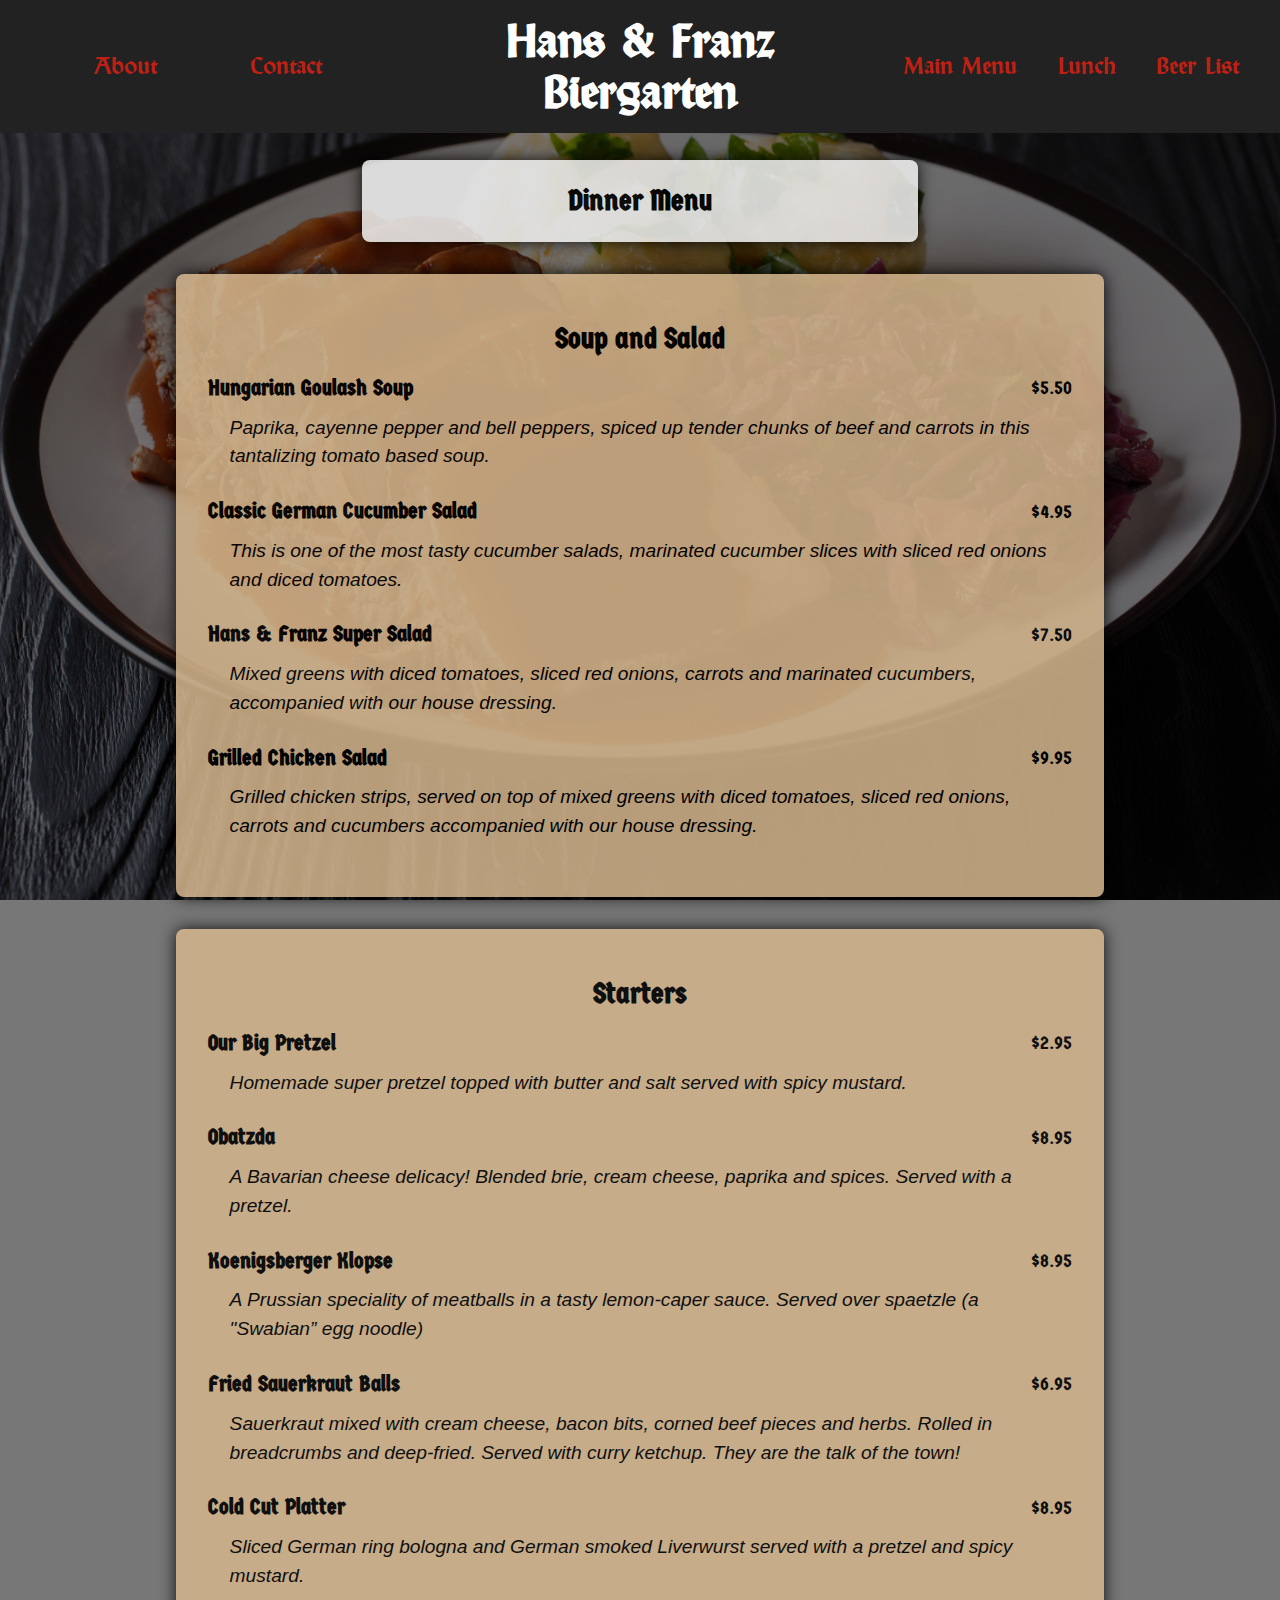
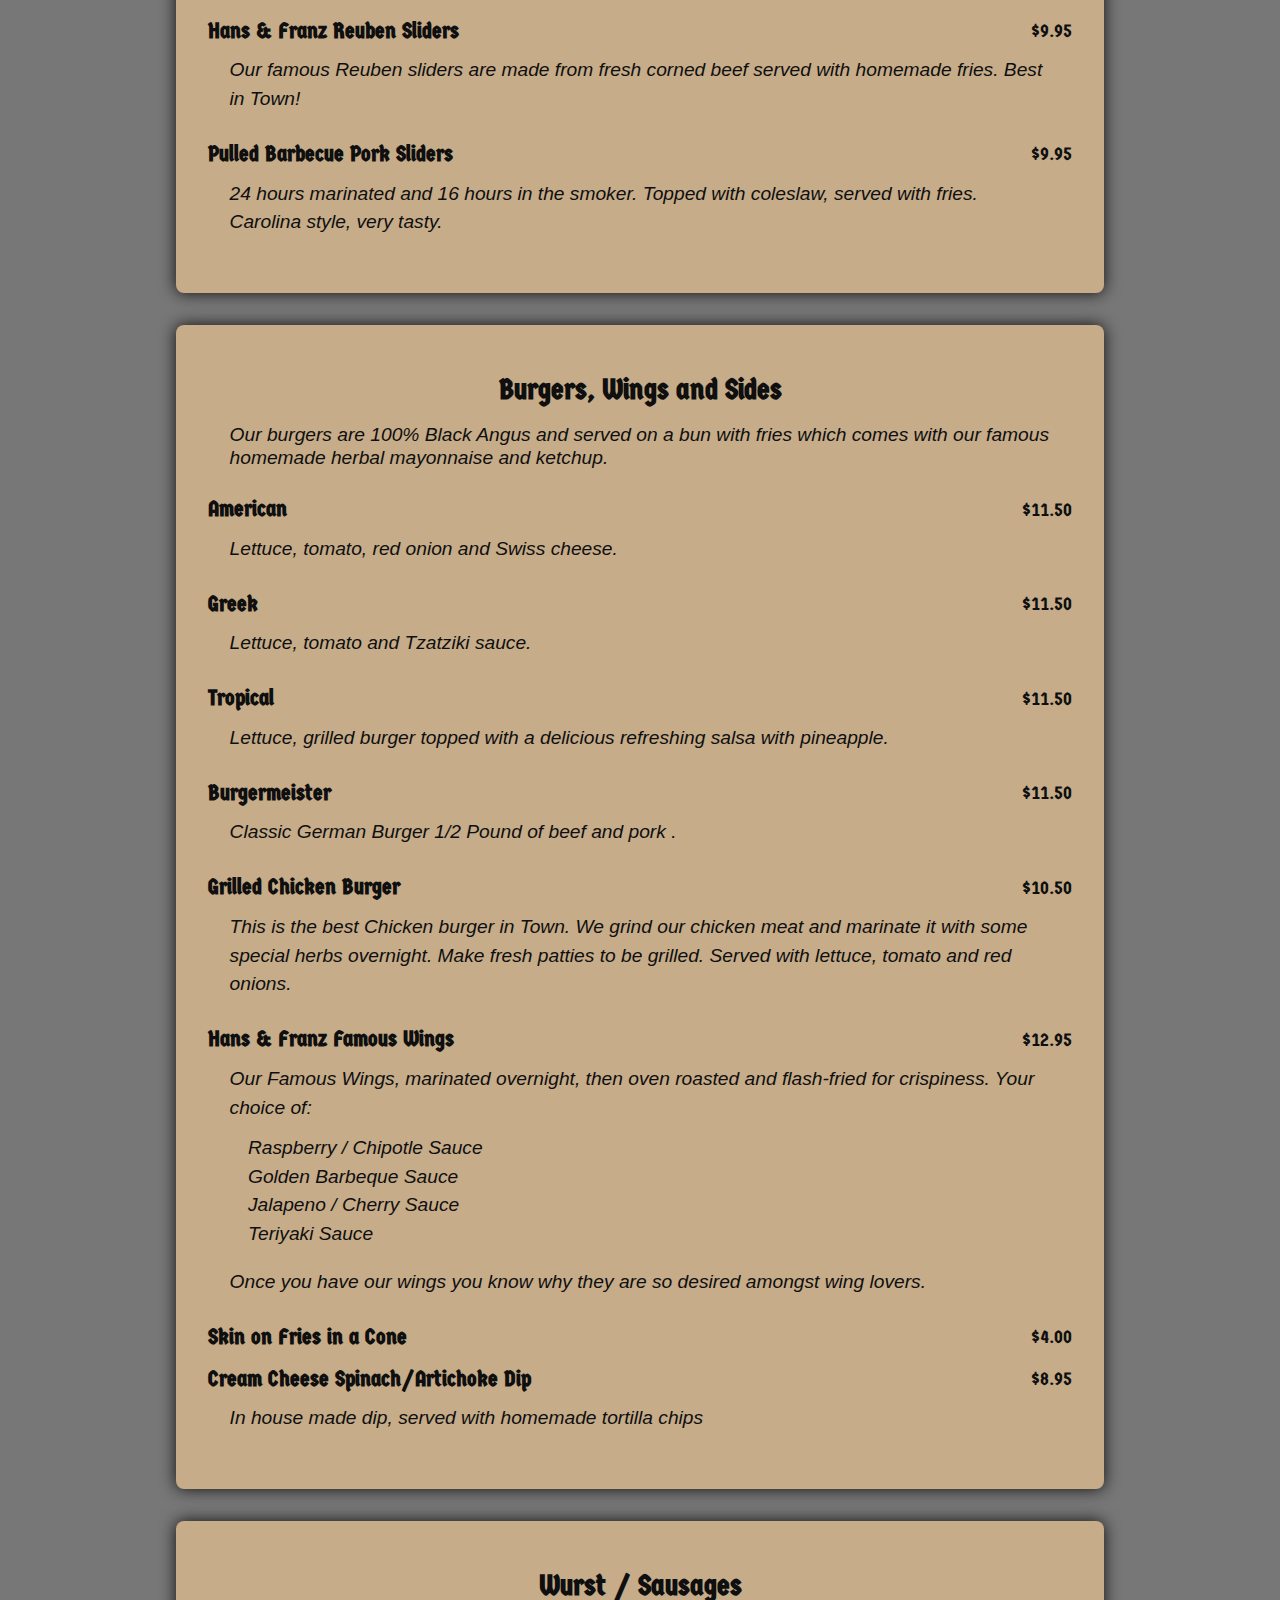
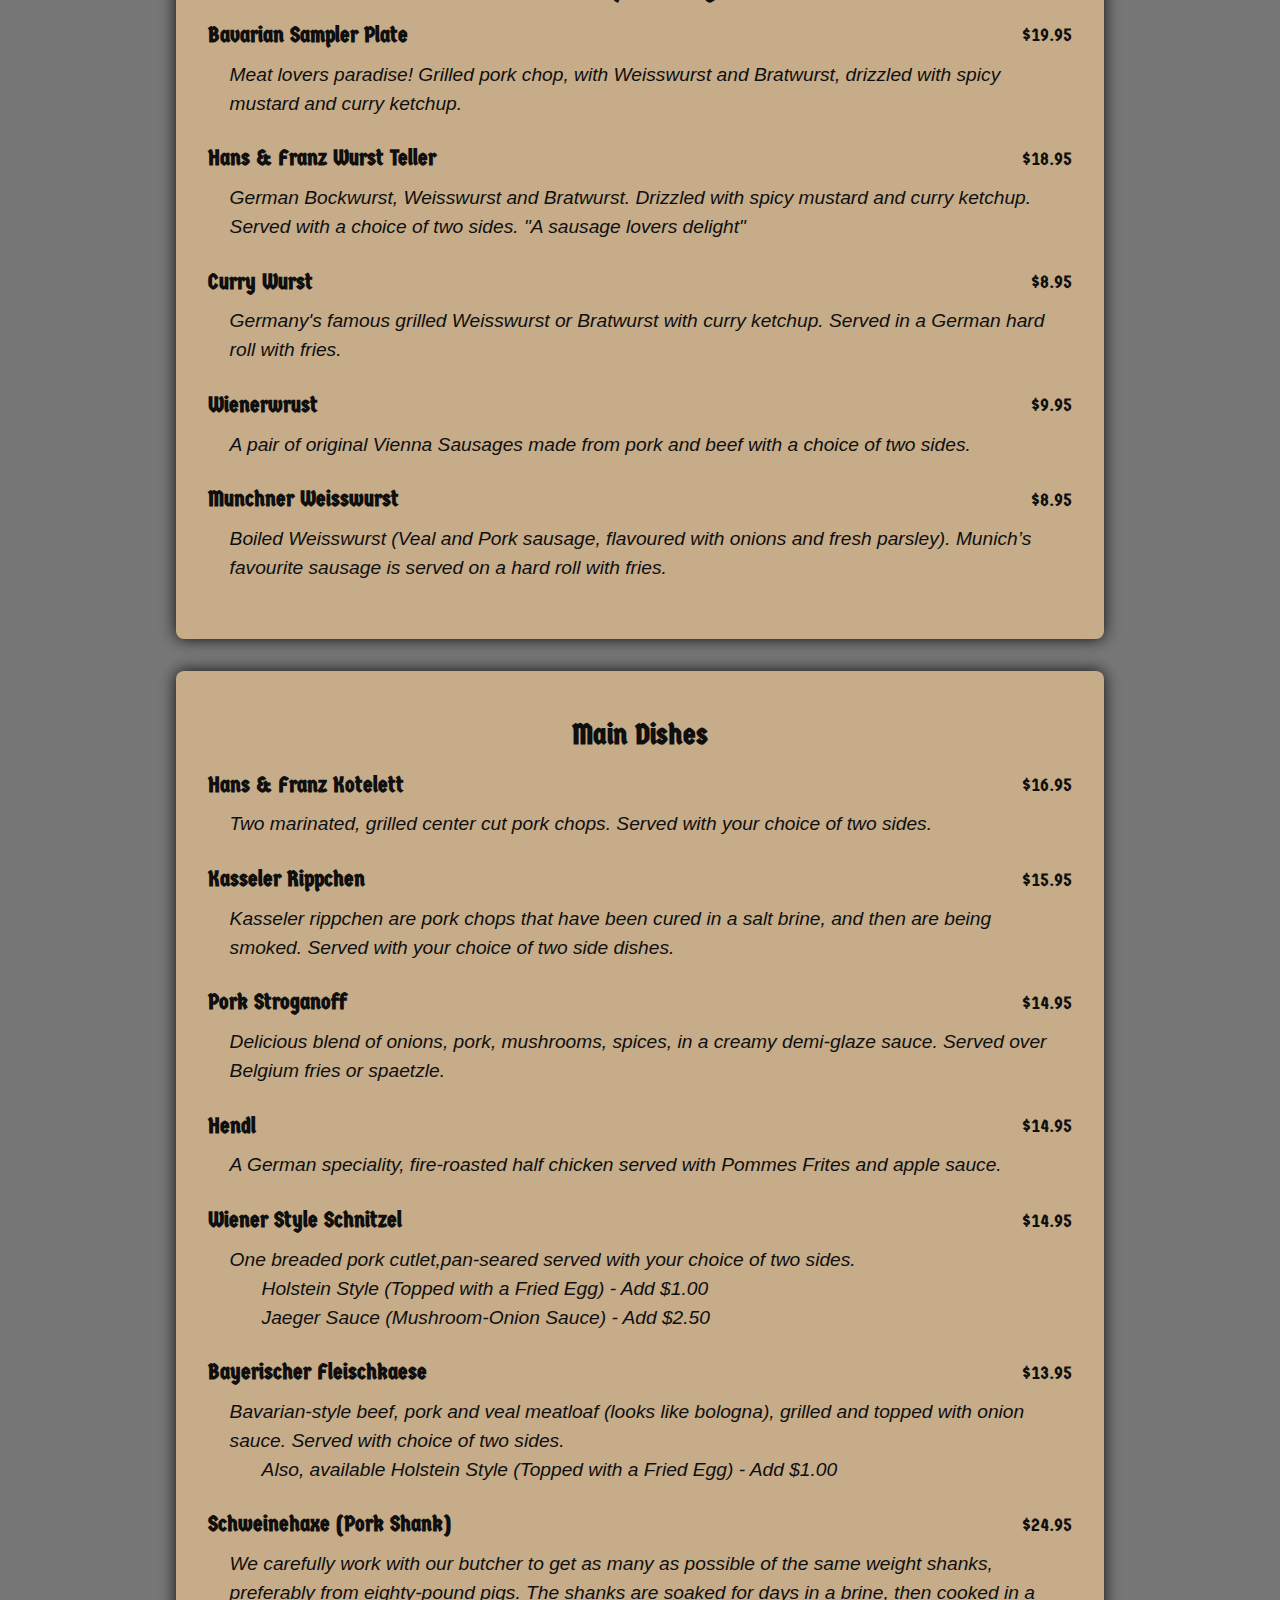
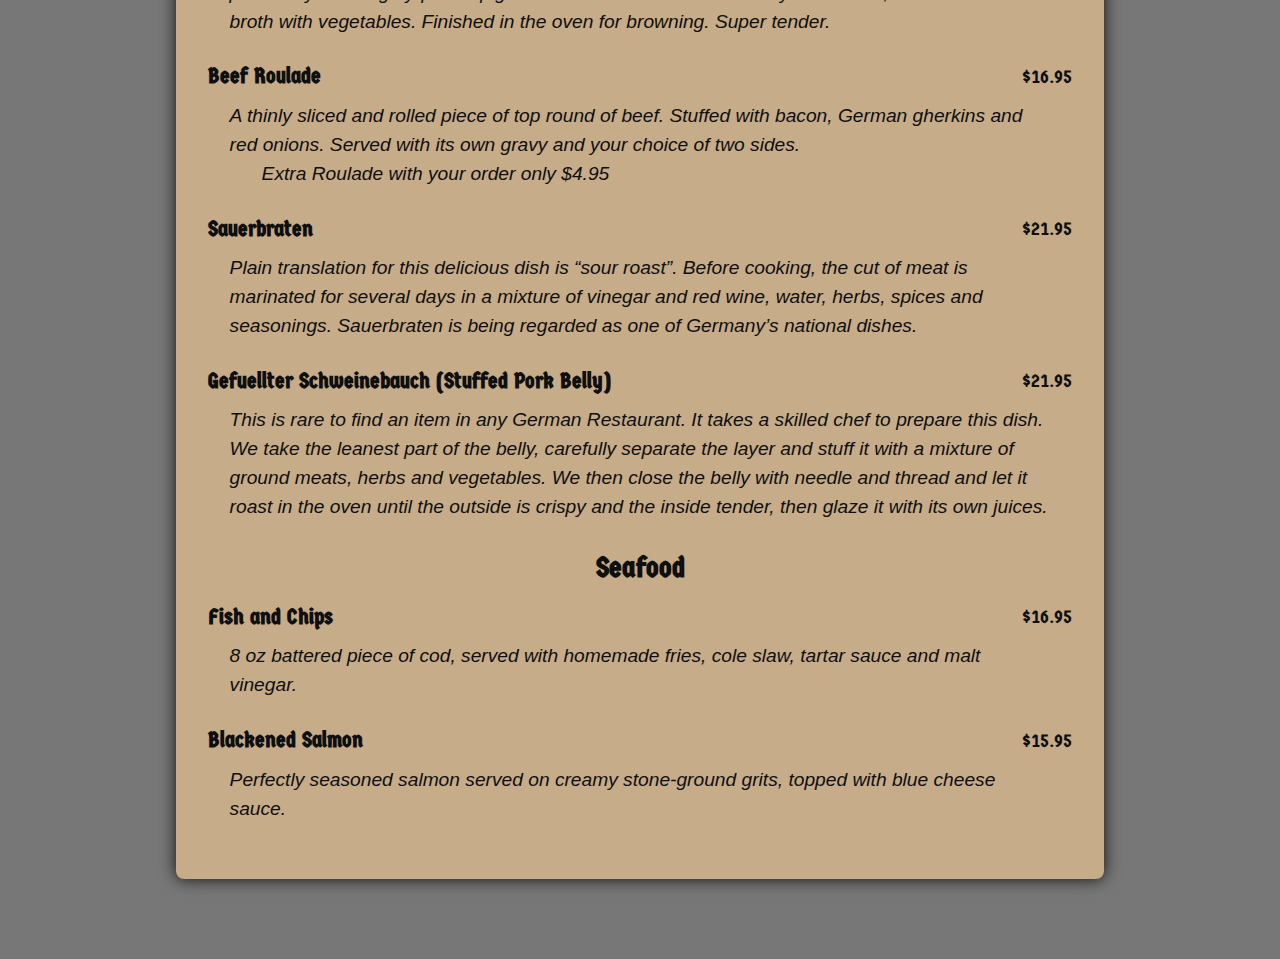
<file: menu.html>
<!DOCTYPE html>
<html lang="en">
<head>
  <meta charset="utf-8">
  <meta name="viewport" content="width=device-width, initial-scale=1">
  <title>Main Menu - Hans & Franz Biergarten</title>
  <link rel="stylesheet" type="text/css" href="normalize.css">
  <link rel="stylesheet" type="text/css" href="style.css">

  <!-- fonts -->
  <link rel="preconnect" href="https://fonts.googleapis.com">
  <link rel="preconnect" href="https://fonts.gstatic.com" crossorigin>
  <link href="https://fonts.googleapis.com/css2?family=Germania+One&display=swap" rel="stylesheet">

  <!-- favicons -->
  <link rel="apple-touch-icon" sizes="180x180" href="/apple-touch-icon.png">
  <link rel="icon" type="image/png" sizes="32x32" href="/favicon-32x32.png">
  <link rel="icon" type="image/png" sizes="16x16" href="/favicon-16x16.png">
  <link rel="manifest" href="/site.webmanifest">
</head>

<body class="menu-body">

  <header class="text-center fixed">
    <section class="nav">
      <div class="nav-left">
        <li><a href="about.html" class="nav-link">About</a></li>
        <li><a href="contact.html" class="nav-link">Contact</a></li>
      </div>
      <div class="nav-center">
        <h1><a href="index.html" class="nav-link nav-home">Hans & Franz Biergarten</a></h1>
      </div>
      <div class="nav-right">
        <li><a href="menu.html" class="nav-link">Main Menu</a></li>
        <li><a href="lunch.html" class="nav-link">Lunch</a></li>
        <li><a href="beer.html" class="nav-link">Beer List</a></li>
      </div>
      <input type="checkbox" id="nav-button">
      <div class="hamburger-lines">
        <span class="line"></span>
        <span class="line"></span>
        <span class="line"></span>
      </div>
    </section>
  </header>




  <main>
    <section class="mobile-nav-wrapper">
      <ul class="mobile-nav-list">
        <li class="mobile-link"><a href="menu.html">Main Menu</a></li>
        <li class="mobile-link"><a href="lunch.html">Lunch</a></li>
        <li class="mobile-link"><a href="beer.html">Beer List</a></li>
        <li class="mobile-link"><a href="contact.html">Contact</a></li>
        <li class="mobile-link"><a href="about.html">About</a></li>
      </ul>
    </section>


    <div class="menu-wrapper">
      <section class="menu">
        <section class="menu-header">
          <h2 class="text-center">Dinner Menu</h2>
        </section>


        <div>
          <section class="menu-section">
            <h2 class="text-center">Soup and Salad</h2>
            <section class="menu-item">
              <section class="item-title">
                <h3>Hungarian Goulash Soup</h3>
                <span>$5.50</span>
              </section>
              <p>Paprika, cayenne pepper and bell peppers, spiced up tender chunks of beef and carrots in this tantalizing tomato based soup.</p>
            </section>
          <section class="menu-item">
            <section class="item-title">
              <h3>Classic German Cucumber Salad</h3>
              <span>$4.95</span>
            </section>
            <p>This is one of the most tasty cucumber salads, marinated cucumber slices with sliced red onions and diced tomatoes.</p>
          </section>
          <section class="menu-item">
            <section class="item-title">
              <h3>Hans & Franz Super Salad</h3>
              <span>$7.50</span>
            </section>
            <p>Mixed greens with diced tomatoes, sliced red onions,  carrots and marinated cucumbers, accompanied with our house dressing.</p>
          </section>
          <section class="menu-item">
            <section class="item-title">
              <h3>Grilled Chicken Salad</h3>
              <span>$9.95</span>
            </section>
            <p>Grilled chicken strips,  served on top of mixed greens with diced tomatoes, sliced red onions, carrots and cucumbers accompanied with our house dressing.</p>
          </section>
        </section>

          <section class="menu-section">
            <h2 class="text-center">Starters</h2>
            <section class="menu-item">
              <section class="item-title">
                <h3>Our Big Pretzel</h3>
                <span>$2.95</span>
              </section>
              <p>Homemade super pretzel topped with butter and salt served with spicy mustard.</p>
            </section>
            <section class="menu-item">
              <section class="item-title">
                <h3>Obatzda</h3>
                <span>$8.95</span>
              </section>
              <p>A Bavarian cheese delicacy! Blended brie, cream cheese, paprika and spices. Served with a pretzel.</p>
            </section>
            <section class="menu-item">
              <section class="item-title">
                <h3>Koenigsberger Klopse</h3>
                <span>$8.95</span>
              </section>
              <p>A Prussian speciality of meatballs in a tasty lemon-caper sauce. Served over spaetzle (a "Swabian” egg noodle)</p>
            </section>

            <section class="menu-item">
              <section class="item-title">
                <h3>Fried Sauerkraut Balls</h3>
                <span>$6.95</span>
              </section>
              <p>Sauerkraut mixed with cream cheese, bacon bits, corned beef pieces and herbs. Rolled in breadcrumbs and deep-fried. Served with curry ketchup. They are the talk of the town!</p>
            </section>
            <section class="menu-item">
              <section class="item-title">
                <h3>Cold Cut Platter</h3>
                <span>$8.95</span>
              </section>
              <p>Sliced German ring bologna and German smoked Liverwurst served with a pretzel and spicy mustard.</p>
            </section>
            <section class="menu-item">
              <section class="item-title">
                <h3>Hans & Franz Reuben Sliders</h3>
                <span>$9.95</span>
              </section>
              <p>Our famous Reuben sliders are made from fresh corned beef served with homemade fries. Best in Town!</p>
            </section>
            <section class="menu-item">
              <section class="item-title">
                <h3>Pulled Barbecue Pork Sliders</h3>
                <span>$9.95</span>
              </section>
              <p>24 hours marinated and 16 hours in the smoker. Topped with coleslaw, served with fries. Carolina style, very tasty.</p>
            </section>
          </section>


          <section class="menu-section">
            <h2 class="text-center">Burgers, Wings and Sides</h2>
            <p class="menu-section-info">Our burgers are 100% Black Angus and served on a bun with fries which comes with our famous homemade herbal mayonnaise and ketchup.</p>
            <section class="menu-item">
              <section class="item-title">
                <h3>American</h3>
                <span>$11.50</span>
              </section>
              <p>Lettuce, tomato, red onion and Swiss cheese.</p>
            </section>
            <section class="menu-item">
              <section class="item-title">
                <h3>Greek</h3>
                <span>$11.50</span>
              </section>
              <p>Lettuce, tomato and Tzatziki sauce.</p>
            </section>
            <section class="menu-item">
              <section class="item-title">
                <h3>Tropical</h3>
                <span>$11.50</span>
              </section>
              <p>Lettuce, grilled burger topped with a delicious refreshing salsa with pineapple.</p>
            </section>
            <section class="menu-item">
              <section class="item-title">
                <h3>Burgermeister</h3>
                <span>$11.50</span>
              </section>
              <p>Classic German Burger 1/2 Pound of beef and pork .</p>
            </section>
            <section class="menu-item">
              <section class="item-title">
                <h3>Grilled Chicken Burger</h3>
                <span>$10.50</span>
              </section>
              <p>This is the best Chicken burger in Town. We grind our chicken meat and marinate it with some special herbs overnight. Make fresh patties to be grilled. Served with lettuce, tomato and red onions.</p>
            </section>


            <section class="menu-item">
              <section class="item-title">
                <h3>Hans & Franz Famous Wings</h3>
                <span>$12.95</span>
              </section>
              <p id="wings-desc">Our Famous Wings, marinated overnight, then oven roasted and flash-fried for crispiness. Your choice of:</p>
              <ul>
                <li>Raspberry / Chipotle Sauce</li>
                <li>Golden Barbeque Sauce</li>
                <li>Jalapeno / Cherry Sauce</li>
                <li>Teriyaki Sauce</li>
              </ul>
              <p>Once you have our wings you know why they are so desired amongst wing lovers.</p>
            </section>
            <section class="menu-item">
              <section class="item-title extra-mb">
                <h3>Skin on Fries in a Cone</h3>
                <span>$4.00</span>
              </section>
            </section>
            <section class="menu-item">
              <section class="item-title">
                <h3>Cream Cheese Spinach/Artichoke Dip</h3>
                <span>$8.95</span>
              </section>
              <p>In house made dip, served with homemade tortilla chips</p>
            </section>
          </section>
        </div>




        <div class="mains">
          <section class="menu-section">
            <h2 class="text-center">Wurst / Sausages</h2>
            <section class="menu-item">
              <section class="item-title">
                <h3>Bavarian Sampler Plate</h3>
                <span>$19.95</span>
              </section>
              <p>Meat lovers paradise! Grilled pork chop, with Weisswurst and Bratwurst, drizzled with spicy mustard and curry ketchup.</p>
            </section>
            <section class="menu-item">
              <section class="item-title">
                <h3>Hans & Franz Wurst Teller</h3>
                <span>$18.95</span>
              </section>
              <p>German Bockwurst, Weisswurst and Bratwurst. Drizzled with spicy mustard and curry ketchup. Served with a choice of two sides. "A sausage lovers delight"</p>
            </section>
            <section class="menu-item">
              <section class="item-title">
                <h3>Curry Wurst</h3>
                <span>$8.95</span>
              </section>
              <p>Germany's famous grilled Weisswurst or Bratwurst with curry ketchup. Served in a German hard roll with fries.</p>
            </section>
            <section class="menu-item">
              <section class="item-title">
                <h3>Wienerwrust</h3>
                <span>$9.95</span>
              </section>
              <p>A pair of original Vienna Sausages made from pork and beef with a choice of two sides.</p>
            </section>
            <section class="menu-item">
              <section class="item-title">
                <h3>Munchner Weisswurst</h3>
                <span>$8.95</span>
              </section>
              <p>Boiled Weisswurst (Veal and Pork sausage, flavoured with onions and fresh parsley). Munich’s favourite sausage is served on a hard roll with fries.</p>
            </section>
          </section>



          <section class="menu-section">
            <h2 class="text-center">Main Dishes</h2>
            <section class="menu-item">
              <section class="item-title">
                <h3>Hans & Franz Kotelett</h3>
                <span>$16.95</span>
              </section>
              <p>Two marinated, grilled center cut pork chops. Served with your choice of two sides.</p>
            </section>
            <section class="menu-item">
              <section class="item-title">
                <h3>Kasseler Rippchen</h3>
                <span>$15.95</span>
              </section>
              <p>Kasseler rippchen are pork chops that have been cured in a salt brine, and then are being smoked. Served with your choice of two side dishes.</p>
            </section>
            <section class="menu-item">
              <section class="item-title">
                <h3>Pork Stroganoff</h3>
                <span>$14.95</span>
              </section>
              <p>Delicious blend of onions, pork, mushrooms, spices,  in a creamy demi-glaze sauce. Served over Belgium fries or spaetzle.</p>
            </section>
            <section class="menu-item">
              <section class="item-title">
                <h3>Hendl</h3>
                <span>$14.95</span>
              </section>
              <p>A German speciality, fire-roasted half chicken served with Pommes Frites and apple sauce.</p>
            </section>
            <section class="menu-item">
              <section class="item-title">
                <h3>Wiener Style Schnitzel</h3>
                <span>$14.95</span>
              </section>
              <p class="less-mb">One breaded pork cutlet,pan-seared served with your choice of two sides.</p>
              <p class="less-mb push-right">Holstein Style (Topped with a Fried Egg) - Add $1.00</p>
              <p class="push-right">Jaeger Sauce (Mushroom-Onion Sauce) - Add $2.50</p>
            </section>
            <section class="menu-item">
              <section class="item-title">
                <h3>Bayerischer Fleischkaese</h3>
                <span>$13.95</span>
              </section>
              <p class="less-mb">Bavarian-style beef, pork and veal meatloaf (looks like bologna), grilled and topped with onion sauce. Served with choice of two sides.</p>
              <p class="push-right">Also, available Holstein Style (Topped with a Fried Egg) - Add $1.00</p>
            </section>
            <section class="menu-item">
              <section class="item-title">
                <h3>Schweinehaxe (Pork Shank)</h3>
                <span>$24.95</span>
              </section>
              <p>We carefully work with our butcher to get as many as possible of the same weight shanks, preferably from eighty-pound pigs. The shanks are soaked for days in a brine, then cooked in a broth with vegetables. Finished in the oven for browning. Super tender.</p>
            </section>
            <section class="menu-item">
              <section class="item-title">
                <h3>Beef Roulade</h3>
                <span>$16.95</span>
              </section>
              <p class="less-mb">A thinly sliced and rolled piece of top round of beef. Stuffed with bacon, German gherkins and red onions. Served with its own gravy and your choice of two sides.</p>
              <p class="push-right">Extra Roulade with your order only $4.95</p>
            </section>
            <section class="menu-item">
              <section class="item-title">
                <h3>Sauerbraten</h3>
                <span>$21.95</span>
              </section>
              <p>Plain translation for this delicious dish is “sour roast”. Before cooking, the cut of meat is marinated for several days in a mixture of vinegar and red wine, water, herbs, spices and seasonings. Sauerbraten is being regarded as one of Germany’s national dishes.</p>
            </section>
            <section class="menu-item">
              <section class="item-title">
                <h3>Gefuellter Schweinebauch (Stuffed Pork Belly)</h3>
                <span>$21.95</span>
              </section>
              <p>This is rare to find an item in any German Restaurant. It takes a skilled chef to prepare this dish. We take the leanest part of the belly, carefully separate the layer and stuff it with a mixture of ground meats, herbs and vegetables. We then close the belly with needle and thread and let it roast in the oven until the outside is crispy and the inside tender, then glaze it with its own juices.</p>
            </section>

            <h2 class="text-center">Seafood</h2>
            <section class="menu-item">
              <section class="item-title">
                <h3>Fish and Chips</h3>
                <span>$16.95</span>
              </section>
              <p>8 oz battered piece of cod, served with homemade fries, cole slaw, tartar sauce and malt vinegar.</p>
            </section>
            <section class="menu-item">
              <section class="item-title">
                <h3>Blackened Salmon</h3>
                <span>$15.95</span>
              </section>
              <p>Perfectly seasoned salmon served on creamy stone-ground grits, topped with blue cheese sauce.</p>
            </section>
          </section>
        </div>
      </section>
    </div>
  </main>
  <script src="script.js"></script>
</body>
</html>
</file>
<file: style.css>
/* Typography
__________________________________________ */

@font-face {
    font-family: 'ds_wallauregular';
    src: url('img/dswallau-webfont.woff2') format('woff2'),
         url('img/dswallau-webfont.woff') format('woff');
    font-weight: normal;
    font-style: normal;
}

body {
  font-size: clamp(1rem, 1rem + 0.25vw, 3rem);
}

.nav {
  font-family: 'ds_wallauregular', sans-serif;
  font-size: larger;
  line-height: 1.1;
}

.menu {
  font-family: 'Germania One', sans-serif;
}

.menu p,
.menu li {
  font-style: italic;
  font-family: 'Cairo', sans-serif;
}

.menu li {
  font-style: italic;
}

.menu-section-info {
  line-height: 1.2;
}

.text-center {
  text-align: center;
}

.about-wrapper,
.contact-wrapper {
  font-family: 'Cairo', sans-serif;
}

.about-wrapper {
  line-height: 1.6;
}



/* Helper Classes
__________________________________________ */

.extra-mb {
  margin-bottom: 1.5rem;
}

.margin-0 {
  margin: 0;
}

.mt-0 {
  margin-top: 0rem;
}

.mb-0 {
  margin-bottom: 0rem;
}

.push-right {
  padding-left: 2rem;
}

.bold {
  font-weight: 700;
}



/* Header Nav
__________________________________________ */

header {
  background-color: #222;
  padding: 1rem;
  top: 0;
  width: 100%;
  z-index: 99;
}

.nav {
  display: flex;
  justify-content: center;
  align-items: center;
  height: 100%;
  gap: 1rem;
}

.nav-left,
.nav-right {
  display: flex;
  justify-content: space-evenly;
  flex-basis: 33%;
  gap: 1rem;
}

header * {
  margin: 0;
  list-style: none;
}

.nav-link {
  color: #bd2115;
  text-decoration: none;
}

.nav-link:hover {
  color: #f1cd37;
}

.nav-home {
  color: white;
}

.fixed {
  position: fixed;
}



/* Nav for mobile
__________________________________________ */

.mobile-nav-wrapper {
  position: fixed;
  left: -100%;
  width: 100%;
  margin-top: 1rem;
  background-color: #222;
  padding: 1rem;
  z-index: 99;
  opacity: 0.95;
  transition: all ease-in-out 0.2s;
}

.display-block {
  transform: translateX(100%);
}

.mobile-nav-list {
  list-style: none;
  display: flex;
  flex-direction: column;
  align-items: center;
  gap: 2rem;
  padding: 0;
}

.mobile-nav-list a {
  text-decoration: none;
  color: #fff;
  font-size: 1.5rem;
  font-weight: 600;
}

.hamburger-lines {
  flex-direction: column;
  gap: 0.4rem;
}

.hamburger-lines,
#nav-button {
  display: none;
  position: absolute;
  right: 2rem;
  width: 2rem;
  height: 2rem;
}

.line {
  display: block;
  background: white;
  width: 2rem;
  height: 4px;
  border-radius: 10px;
}

@media screen and (max-width: 600px) {
  .nav {
    justify-content: start;
  }

  .nav-center {
    width: 70%;
  }

  .nav-left,
  .nav-right {
    display: none;
  }

  .hamburger-lines {
    display: flex;
  }

  #nav-button {
    display: block;
    opacity: 0;
    z-index: 2
  }
}



/* Home Page
__________________________________________ */

.main-bg {
  width: 100%;
  height: 95vh;
  background: url('img/bg2.png') no-repeat;
  background-size: cover;
  background-position: center;
}

@media (max-width: 800px) {
  .main-bg {
    background: url('img/sauerbraten.jpg') no-repeat;
    background-size: cover;
    background-position: center;
  }
}

.logo-container {
  padding: 1rem;
  height: 100%;
  display: flex;
  justify-content: center;
  align-items: start;
}

.logo {
  max-width: max(8vw, 100px);
  object-fit: scale-down;
}

.secondary-img-wrapper {
  height: 100vh;
  display: grid;
  grid-template-columns: repeat(auto-fit, minmax(22rem, 2fr));
}

.mobile-only {
  display: none;
}

.sec-img {
  width: 100%;
  object-fit: cover;
  height: 100%;
}


/* home page - bottom half */

.contact-bg {
  width: 100%;
  height: 100vh;
  background: url('img/bg2.png') #bbb no-repeat fixed;
  background-blend-mode: multiply;
  background-size: cover;
  background-position: center;
}

.home-pg-bottom {
  background-color: #222;
  padding: 4rem 0;
}

.contact-wrapper {
  width: min(64rem, 95%);
  margin: 4rem auto;
  padding: 2rem;
  background-color: #eee;
  color: black;
  border-radius: 12px;
}

.hours {
  margin-bottom: 3rem;
}

.hours-listing {
  margin: 0;
  margin-bottom: 0.25rem;
}

#map {
  display: block;
  margin: 2rem auto;
  box-shadow: 0px 4px 12px 6px black;
  width: 90%;
  aspect-ratio: 3/2;
}

@media (max-width: 600px) {
  #map {
    width: 100%;
    aspect-ratio: 1/1;
  }
}

.facebook-wrapper {
  display: flex;
  justify-content: center;
  margin-bottom: 2rem;
}

#facebook {
  aspect-ratio: 2/3;
  box-shadow: 0px 4px 12px 6px black;
}



/* Menu Page
__________________________________________ */

.menu-body {
  height: 100vh;
  width: 100%;
  background: url('img/sauerbraten.jpg') #777 no-repeat fixed;
  background-blend-mode: multiply;
  background-position: center center;
  background-size: cover;
}

.menu {
  color: #000;
  width: min(64rem, 100%);
  padding: 3rem;
  margin: 0 auto;
  opacity: 0.87;
  border-radius: 12px;
}

.menu-section,
#lunch-footer {
  padding: 2rem;
  background-color: tan;
}

@media (max-width: 600px) {
  .menu, .menu-section {
    padding: 1rem;
  }
}

.menu-header,
.menu-section,
#lunch-footer {
  border-radius: 8px;
  margin-bottom: 2rem;
  -webkit-box-shadow: 0px 0px 6px 0px #000;
  box-shadow: 0px 0px 16px 0px black;
}

.menu-header {
  width: 60%;
  margin: 7rem auto 2rem;
  padding: 0.5rem;
  background-color: #eee;
  color: black;
}

.menu-header > h5 {
  margin: 0;
}

.item-title * {
  margin: 0rem;
}

.item-title {
  display: flex;
  align-items: center;
  justify-content: space-between;
  margin-bottom: 0.5rem;
}

.menu h2 {
  margin-bottom: 0.75rem;
}

.menu p {
  width: 95%;
  margin: 0rem auto 1.5rem;
}

.menu li {
  list-style: none;
}

#wings-desc {
  margin-bottom: -0.5rem;
}

.menu .less-mb {
  margin-bottom: 0rem;
}



/* About Page
__________________________________________ */

.about-bg {
  width: 100%;
  height: 100vh;
  background: url('img/exterior.jpeg') no-repeat fixed;
  background-blend-mode: multiply;
  background-size: cover;
  background-position: center;
}

.about-wrapper {
  width: min(64rem, 92%);
  margin: 4rem auto;
  padding: 2rem;
  background-color: #eee;
  color: black;
  box-shadow: 0px 0px 18px 0px #000;
  opacity: .95;
  border-radius: 12px;
}

.about-wrapper > img {
  width: 100%;
  margin: 3rem 0 3rem;
  box-shadow: 0px 0px 25px 5px black;
  transition: all .6s ease-in-out;
  border-radius: 8px;
}

.about-wrapper > img:hover {
  transform: scale(115%);
}



/* Lunch Menu
__________________________________________ */

.lunch-menu-body {
  height: 100vh;
  width: 100%;
  background: url('img/reuben.webp') #777 no-repeat fixed;
  background-blend-mode: multiply;
  background-position: center center;
  background-size: cover;
}



/* Beer List
__________________________________________ */

.beer-body {
  height: 100vh;
  width: 100%;
  background: url('img/beer-bg.jpg') #555 no-repeat fixed;
  background-blend-mode: multiply;
  background-position: center center;
  background-size: cover;
}

.beer-list-pic {
  padding: 4rem 0rem;
  display: flex;
  justify-content: center;
}
</file>
